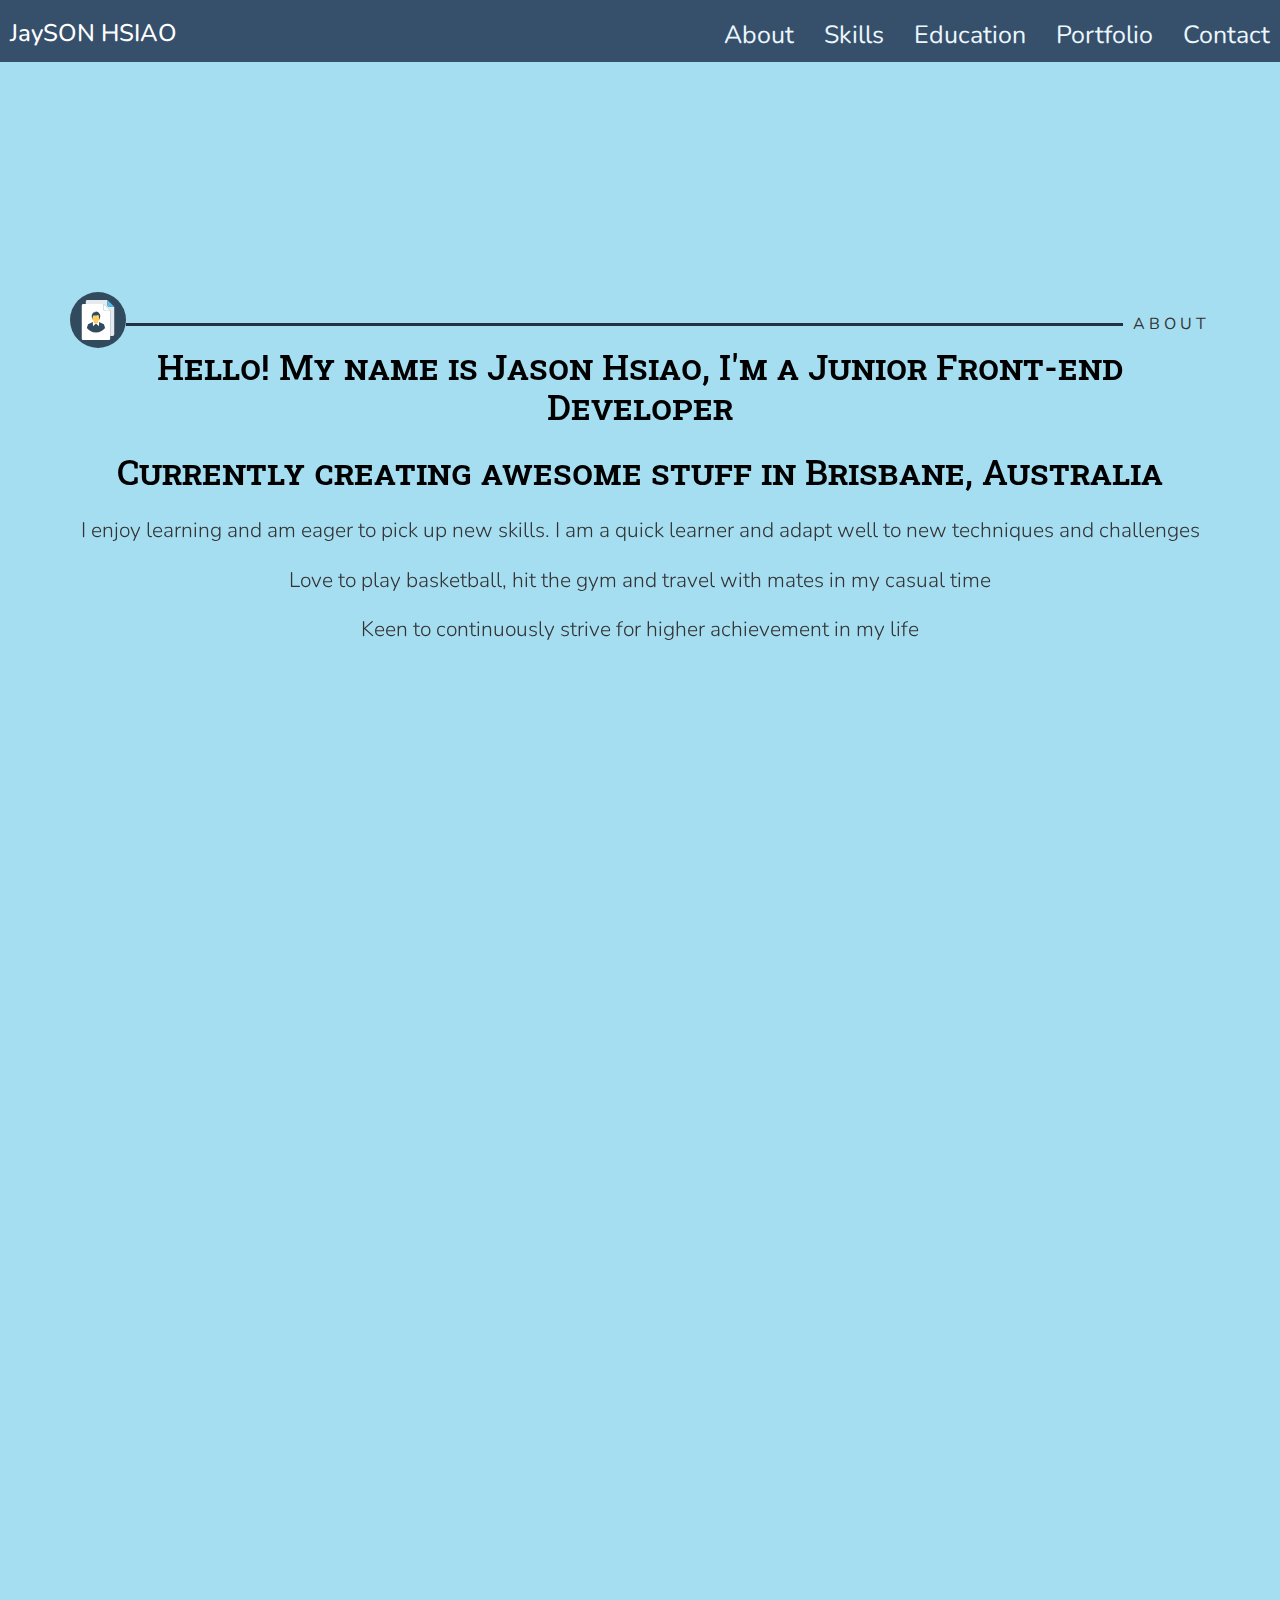
<file: index.html>
<!DOCTYPE html>
<html lang="en">
<head>
    <meta charset="utf-8">
    <meta http-equiv="X-UA-Compatible" content="IE=edge">
    <meta name="viewport" content="width=device-width, initial-scale=1">
    <!-- The above 3 meta tags *must* come first in the head; any other head content must come *after* these tags -->
    <link rel="icon" type="img/svg" href="img/favicon.svg">

    <title>Jason Hsiao - Full Stack Developer</title>

    <!-- Bootstrap -->
    <link rel="stylesheet" href="https://maxcdn.bootstrapcdn.com/bootstrap/3.3.7/css/bootstrap.min.css" integrity="sha384-BVYiiSIFeK1dGmJRAkycuHAHRg32OmUcww7on3RYdg4Va+PmSTsz/K68vbdEjh4u" crossorigin="anonymous">
    <link href="css/ihover.css" rel="stylesheet">
    <link href="css/style.css" media="screen" rel="stylesheet" type="text/css">


    <!-- HTML5 shim and Respond.js for IE8 support of HTML5 elements and media queries -->
    <!-- WARNING: Respond.js doesn't work if you view the page via file:// -->
    <!--[if lt IE 9]>
    <script src="https://oss.maxcdn.com/html5shiv/3.7.3/html5shiv.min.js"></script>
    <script src="https://oss.maxcdn.com/respond/1.4.2/respond.min.js"></script>
    <![endif]-->
    <link href="https://fonts.googleapis.com/css?family=Coda|Nunito" rel="stylesheet">
    <link href="https://fonts.googleapis.com/css?family=Roboto+Slab" rel="stylesheet">

    <link rel="stylesheet" type="text/css" href="css/jquery.fullPage.css" />
    <script src="https://ajax.googleapis.com/ajax/libs/jquery/1.12.4/jquery.min.js"></script>
    <script src="vendors/jquery.easings.min.js"></script>
    <script type="text/javascript" src="js/jquery.fullPage.min.js"></script>

    <script type="text/javascript" src="js/app.js"></script>

</head>

<body data-spy="scroll" data-target="#navbar-collapse-1" class="fp-responsive">

<div class="container">
    <!-- container -->

    <header id="header">
        <nav class="navbar navbar-fixed-top">
            <div class="navbar-header">
                <button class="navbar-toggle collapsed" data-target="#navbar-collapse-1" data-toggle="collapse" type="button"> <span class="sr-only">Toggle navigation</span> <span class="icon-bar"></span> <span class="icon-bar"></span> <span class="icon-bar"></span>
                </button>
                <a class="navbar-brand" href="#header">
                    <img class="resume-svg img-responsive" alt="svg" src="img/boy.svg">
                </a>
                <h3 class="navbar-text">JaySON HSIAO</h3>

            </div>


            <div class="collapse navbar-collapse" id="navbar-collapse-1">
                <ul class="nav navbar-nav navbar-right">
                    <li class="text-center"><a href="#About">About</a>
                    </li>

                    <li class="text-center"><a href="#Skills">Skills</a>
                    </li>

                    <li class="text-center"><a href="#Education">Education</a>
                    </li>

                    <li class="text-center"><a href="#Portfolio">Portfolio</a>
                    </li>

                    <li class="text-center"><a href="#Contact">Contact</a>
                    </li>
                </ul>
            </div>
        </nav>

    </header>



    <!-- Landing-->

    <!--
    <img class="img-circle img-responsive center-block avatar-img" alt="image" src="img/avatar.jpg">
    -->

    <!-- End Landing-->

    <div id="fullpage">
    <!-- About Me -->
    <section id="About" class="section">
        <div class="line">
            <span> <img class="section-svg img-responsive" alt="svg" src="img/about.svg"></span>
            <span class="section-title">About</span>
        </div>

        <h1 class="intro-lead-in">Hello! My name is Jason Hsiao, I'm a Junior Front-end Developer</h1>

        <h1 class="intro-lead-in">Currently creating awesome stuff in Brisbane, Australia</h1>

        <p class="lead text-center">I enjoy learning and am eager to pick up new skills. I am a quick learner and adapt well to new techniques and challenges</p>
        <p class="lead text-center">Love to play basketball, hit the gym and travel with mates in my casual time</p>
        <p class="lead text-center">Keen to continuously strive for higher achievement in my life</p>
    </section>
    <!-- End About Me -->

    <!-- Skills -->
    <section id="Skills" class="section-spacing section">
        <div class="line">
            <span> <img class="section-svg img-responsive" alt="svg" src="img/skill.svg"></span>
            <span class="section-title">Skills</span>
        </div>

        <div class="row">
            <div class="col-xs-12">
            <div class="progress">
                <div class="progress-bar" role="progressbar" aria-valuenow="80" aria-valuemin="0" aria-valuemax="100" style="width: 80%;">
                    <span class="sr-only">80% Complete</span>
                </div>
                <span class="progress-type">HTML / HTML5</span>
                <span class="progress-completed">80%</span>
            </div>

       <div class="progress">
                <div class="progress-bar progress-bar-danger" role="progressbar" aria-valuenow="80" aria-valuemin="0" aria-valuemax="100" style="width: 80%">
                    <span class="sr-only">80% Complete (danger)</span>
                </div>
                <span class="progress-type">CSS / CSS3</span>
                <span class="progress-completed">80%</span>
       </div>

       <div class="progress">
                <div class="progress-bar progress-bar-danger" role="progressbar" aria-valuenow="80" aria-valuemin="0" aria-valuemax="100" style="width: 80%; background-color:#5b4282;">
                    <span class="sr-only">80% Complete (danger)</span>
                </div>
                <span class="progress-type">Bootstrap</span>
                <span class="progress-completed">80%</span>
        </div>


            <div class="progress">
                <div class="progress-bar progress-bar-warning" role="progressbar" aria-valuenow="60" aria-valuemin="0" aria-valuemax="100" style="width: 60%">
                    <span class="sr-only">60% Complete (warning)</span>
                </div>
                <span class="progress-type">JavaScript / jQuery</span>
                <span class="progress-completed">60%</span>
        </div>

        <div class="progress">
            <div class="progress-bar progress-bar-success" role="progressbar" aria-valuenow="50" aria-valuemin="0" aria-valuemax="100" style="width: 50%">
                <span class="sr-only">50% Complete (success)</span>
            </div>
            <span class="progress-type">Git&GitHub</span>
            <span class="progress-completed">50%</span>
        </div>
        <div class="progress">
            <div class="progress-bar progress-bar-info" role="progressbar" aria-valuenow="30" aria-valuemin="0" aria-valuemax="100" style="width: 30%">
                <span class="sr-only">30% Complete (info)</span>
            </div>
            <span class="progress-type">PHP</span>
            <span class="progress-completed">30%</span>
        </div>
            </div>
        </div>

    </section>
    <!-- End Skills-->

    <!-- Education -->
    <section id="Education" class="section-spacing section">
        <div class="line">
            <span> <img class="section-svg img-responsive" alt="svg" src="img/education.svg"></span>
            <span class="section-title">Education</span>
        </div>




            <div>
                <img class="qut-svg center-block img-responsive" alt="svg" src="img/qut.svg">
                <h3 class="text-center"><strong>Queensland University Of Technology</strong></h3>
                <h4 class="text-center"> Master Of Information Technlogy</h4>
                <h6 class="text-center">2014 - 2016</h6>
            </div>

            <div>
            <img class="qut-svg center-block img-responsive" alt="svg" src="img/qut.svg">
            <h3 class="text-center"><strong>Queensland University Of Technology</strong></h3>
            <h4 class="text-center"> Bachelor of Business</h4>
            <h6 class="text-center">2011 - 2014</h6>
            </div>
    </section>
    <!-- End Education-->

    <!-- Portfolio -->
    <section id="Portfolio" class="section-spacing section fp-auto-height-responsive">
        <div class="line margin-bottom-35px">
            <span> <img class="section-svg img-responsive" alt="svg" src="img/project.svg"></span>
            <span class="section-title">Portfolio</span>
        </div>

        <div class="row">

            <div class="col-lg-3 col-md-4 col-sm-6 col-xs-12 portfolio-item">
                <div class="hovereffect">
                    <img class="img-responsive portfolio-thumbnail center-block" src="img/todolist.png" alt="">
                    <div class="overlay">
                        <h2>To-DO List</h2>
                        <p>
                            <a href="http://codepen.io/jasonyhhsiao/pen/PWWVbz">More Info</a>
                        </p>
                    </div>
                </div>
            </div>

            <div class="col-lg-3 col-md-4 col-sm-6 col-xs-12 portfolio-item">
                    <div class="hovereffect">
                        <img class="img-responsive portfolio-thumbnail center-block" src="img/ieaglenest.jpg" alt="">
                        <div class="overlay">
                            <h2>iEaglenest</h2>
                            <p>
                                <a href="http://www.ieaglenest.com/">More Info</a>
                            </p>
                        </div>
                    </div>
            </div>

            <div class="col-lg-3 col-md-4 col-sm-6 col-xs-12 portfolio-item">
                <div class="hovereffect">
                    <img class="img-responsive portfolio-thumbnail center-block" src="img/skyscraper.jpg" alt="">
                    <div class="overlay">
                        <h2>C#Calculator</h2>
                        <p>
                            <a href="https://github.com/JHYH/Conversion-Calculator">More Info</a>
                        </p>
                    </div>
                </div>
            </div>

            <div class="col-lg-3 col-md-4 col-sm-6 col-xs-12 portfolio-item">
                <div class="hovereffect">
                    <img class="img-responsive portfolio-thumbnail center-block" src="img/twc.jpg" alt="">
                    <div class="overlay">
                        <h2>TerryWhite Chemmart</h2>
                        <p>
                            <a href="https://jhyh.github.io/terrywhitechemmart/">More Info</a>
                        </p>
                    </div>
                </div>
            </div>
        </div>  <!-- End Portfolio-->



    </section>
    <!-- End Portfolio-->

    <!-- Contact -->
    <section id="Contact" class="section-spacing section ">
        <div class="line">
            <span> <img class="section-svg img-responsive" alt="svg" src="img/contact.svg"></span>
            <span class="section-title">Contact</span>
        </div>

        <div class="row">
        <div class="col-md-6">
            <form action="https://formspree.io/jason.yh.hsiao@gmail.com" method="POST">
            <div class="form-group">
                <label for="InputName">Name</label>
                <input type="text" name="name" class="form-control" id="InputName" placeholder="Name">
            </div>

            <div class="form-group">
                <label for="InputEmail">Email address</label>
                <input type="email" name="_replyto" class="form-control" id="InputEmail" placeholder="Email">
            </div>

            <div class="form-group">
                <label for="InputEmail">Leave a Message</label>
                <textarea class="form-control" name="message" rows="7" id="InputMessage" placeholder="Leave a Message Here"></textarea>
            </div>

            <div class="text-center">
                <button type="submit" value="Send" class="btn btn-default">Submit</button>
            </div>
            </form>
        </div>

         <div class="col-md-6 text-center">

             <img class="contact-svg img-responsive center-block" alt="svg" src="img/location.svg">
             <h4>Location</h4>
             <div class="small">Sunnybank,4109</div>


             <img class="contact-svg img-responsive center-block" alt="svg" src="img/email.svg">
             <h4>Email</h4>
             <div class="small">jasonhsiao.io@gmail.com </div>

             <img class="contact-svg img-responsive center-block" alt="svg" src="img/phone.svg">
             <h4>Phone</h4>
             <div class="small padding-bottom-5px">+61475611836</div>


                 <a href="https://www.facebook.com/JasonHsiaoGG"><img class="social-svg img-responsive center-block" alt="svg" src="img/facebook.svg"></a>
                 <a href="#"><img class="social-svg img-responsive center-block" alt="svg" src="img/linkedin.svg"></a>
                 <a href="https://github.com/JHYH"><img class="social-svg img-responsive center-block" alt="svg" src="img/github-logo.svg"></a>
                 <a href="https://www.instagram.com/thefakejhyh/"><img class="social-svg img-responsive center-block" alt="svg" src="img/instagram.svg"></a>


         </div>

        </div>

    </section>     <!-- End Contact-->

    </div>

</div> <!-- End fullpage div-->





</div> <!-- End Container -->

<!-- jQuery (necessary for Bootstrap's JavaScript plugins) -->

<!-- Include all compiled plugins (below), or include individual files as needed -->
<script src="https://maxcdn.bootstrapcdn.com/bootstrap/3.3.7/js/bootstrap.min.js" integrity="sha384-Tc5IQib027qvyjSMfHjOMaLkfuWVxZxUPnCJA7l2mCWNIpG9mGCD8wGNIcPD7Txa" crossorigin="anonymous"></script>


</body>

</html>
</file>
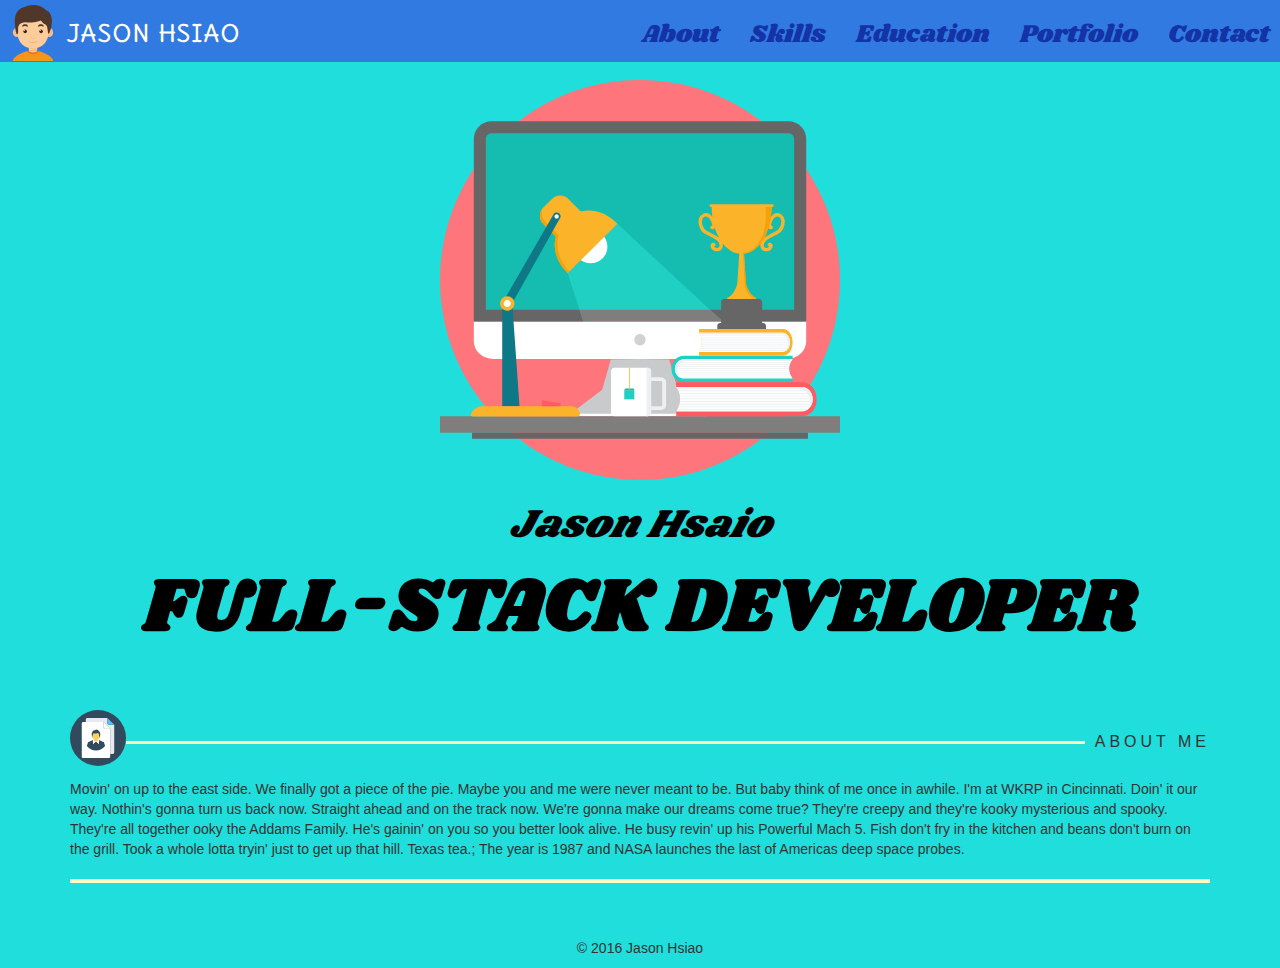
<file: project/index.html>
<!DOCTYPE html>
<html lang="en">
<head>
    <meta charset="utf-8">
    <meta http-equiv="X-UA-Compatible" content="IE=edge">
    <meta name="viewport" content="width=device-width, initial-scale=1">
    <!-- The above 3 meta tags *must* come first in the head; any other head content must come *after* these tags -->
    <title>Jason Hsiao - Full Stack Developer</title>

    <!-- Bootstrap -->
    <link rel="stylesheet" href="https://maxcdn.bootstrapcdn.com/bootstrap/3.3.7/css/bootstrap.min.css" integrity="sha384-BVYiiSIFeK1dGmJRAkycuHAHRg32OmUcww7on3RYdg4Va+PmSTsz/K68vbdEjh4u" crossorigin="anonymous">
    <link href="css/style.css" media="screen" rel="stylesheet" type="text/css">

    <!-- HTML5 shim and Respond.js for IE8 support of HTML5 elements and media queries -->
    <!-- WARNING: Respond.js doesn't work if you view the page via file:// -->
    <!--[if lt IE 9]>
    <script src="https://oss.maxcdn.com/html5shiv/3.7.3/html5shiv.min.js"></script>
    <script src="https://oss.maxcdn.com/respond/1.4.2/respond.min.js"></script>
    <![endif]-->
    <link href="https://fonts.googleapis.com/css?family=Shrikhand" rel="stylesheet">
    <link href="https://fonts.googleapis.com/css?family=Delius+Unicase" rel="stylesheet">
</head>

<body data-spy="scroll" data-target="#navbar-collapse-1">

<div class="container"> <!-- container -->

    <hearder>
            <nav class="navbar navbar-fixed-top">
                <div class="navbar-header"><button class="navbar-toggle collapsed" data-target="#navbar-collapse-1" data-toggle="collapse" type="button"> <span class="sr-only">Toggle navigation</span> <span class="icon-bar"></span> <span class="icon-bar"></span> <span class="icon-bar"></span></button>
                    <a class="navbar-brand" href="#header">
                        <img class="resume-svg img-responsive" alt="svg" src="img/boy.svg">
                    </a>
                    <h3 class="navbar-text">JASON HSIAO</h3>

                </div>


                <div class="collapse navbar-collapse" id="navbar-collapse-1">
                    <ul class="nav navbar-nav navbar-right">
                        <li class="text-center"><a href="#about">About</a></li>

                        <li class="text-center"><a href="#skill">Skills</a></li>

                        <li class="text-center"><a href="#education">Education</a></li>

                        <li class="text-center"><a href="#portfolio">Portfolio</a></li>

                        <li class="text-center"><a href="#contact">Contact</a></li>
                    </ul>
                </div>
            </nav>
        <!-- Landing-->
        <img class="workspace-svg img-responsive center-block" alt="svg" src="img/workspace.svg">
        <div class="intro-text">
            <div class="intro-lead-in">Jason Hsaio</div>
            <div class="intro-heading">Full-Stack Developer</div>
        </div>
        <!-- End Landing-->
    </hearder>

    <!-- About Me -->
    <section id="AboutMe">
        <div class="line">
           <span> <img class="about-svg img-responsive" alt="svg" src="img/about.svg"></span>
            <span class="section-title">About Me</span>
        </div>
        <p>Movin' on up to the east side. We finally got a piece of the pie. Maybe you and me were never meant to be. But baby think of me once in awhile. I'm at WKRP in Cincinnati. Doin' it our way. Nothin's gonna turn us back now. Straight ahead and on the track now. We're gonna make our dreams come true? They're creepy and they're kooky mysterious and spooky. They're all together ooky the Addams Family. He's gainin' on you so you better look alive. He busy revin' up his Powerful Mach 5. Fish don't fry in the kitchen and beans don't burn on the grill. Took a whole lotta tryin' just to get up that hill. Texas tea.; The year is 1987 and NASA launches the last of Americas deep space probes.</p>
    </section>
    <!-- End About Me -->

    <hr class="line">

    <div class="text-center">
        <p>&copy; 2016 Jason Hsiao</p>
    </div>

</div> <!-- End Container -->

<!-- jQuery (necessary for Bootstrap's JavaScript plugins) -->
<script src="https://ajax.googleapis.com/ajax/libs/jquery/1.12.4/jquery.min.js"></script>
<!-- Include all compiled plugins (below), or include individual files as needed -->
<script src="https://maxcdn.bootstrapcdn.com/bootstrap/3.3.7/js/bootstrap.min.js" integrity="sha384-Tc5IQib027qvyjSMfHjOMaLkfuWVxZxUPnCJA7l2mCWNIpG9mGCD8wGNIcPD7Txa" crossorigin="anonymous"></script>
</body>
</html>
</file>
<file: css/ihover.css>
.ih-item {
  position: relative;
  -webkit-transition: all 0.35s ease-in-out;
  -moz-transition: all 0.35s ease-in-out;
  transition: all 0.35s ease-in-out;
}
.ih-item,
.ih-item * {
  -webkit-box-sizing: border-box;
  -moz-box-sizing: border-box;
  box-sizing: border-box;
}
.ih-item a {
  color: #333;
}
.ih-item a:hover {
  text-decoration: none;
}
.ih-item img {
  width: 100%;
  height: 100%;
}

.ih-item.circle {
  position: relative;
  width: 220px;
  height: 220px;
  border-radius: 50%;
}
.ih-item.circle .img {
  position: relative;
  width: 220px;
  height: 220px;
  border-radius: 50%;
}
.ih-item.circle .img:before {
  position: absolute;
  display: block;
  content: '';
  width: 100%;
  height: 100%;
  border-radius: 50%;
  box-shadow: inset 0 0 0 16px rgba(255, 255, 255, 0.6), 0 1px 2px rgba(0, 0, 0, 0.3);
  -webkit-transition: all 0.35s ease-in-out;
  -moz-transition: all 0.35s ease-in-out;
  transition: all 0.35s ease-in-out;
}
.ih-item.circle .img img {
  border-radius: 50%;
}
.ih-item.circle .info {
  position: absolute;
  top: 0;
  bottom: 0;
  left: 0;
  right: 0;
  text-align: center;
  border-radius: 50%;
  -webkit-backface-visibility: hidden;
  backface-visibility: hidden;
}

.ih-item.square {
  position: relative;
  width: 316px;
  height: 216px;
  border: 8px solid #fff;
  box-shadow: 1px 1px 3px rgba(0, 0, 0, 0.3);
}
.ih-item.square .info {
  position: absolute;
  top: 0;
  bottom: 0;
  left: 0;
  right: 0;
  text-align: center;
  -webkit-backface-visibility: hidden;
  backface-visibility: hidden;
}

.ih-item.circle.effect1 .spinner {
  width: 230px;
  height: 230px;
  border: 10px solid #ecab18;
  border-right-color: #1ad280;
  border-bottom-color: #1ad280;
  border-radius: 50%;
  -webkit-transition: all 0.8s ease-in-out;
  -moz-transition: all 0.8s ease-in-out;
  transition: all 0.8s ease-in-out;
}
.ih-item.circle.effect1 .img {
  position: absolute;
  top: 10px;
  bottom: 0;
  left: 10px;
  right: 0;
  width: auto;
  height: auto;
}
.ih-item.circle.effect1 .img:before {
  display: none;
}
.ih-item.circle.effect1.colored .info {
  background: #1a4a72;
  background: rgba(26, 74, 114, 0.6);
}
.ih-item.circle.effect1 .info {
  top: 10px;
  bottom: 0;
  left: 10px;
  right: 0;
  background: #333333;
  background: rgba(0, 0, 0, 0.6);
  opacity: 0;
  -webkit-transition: all 0.8s ease-in-out;
  -moz-transition: all 0.8s ease-in-out;
  transition: all 0.8s ease-in-out;
}
.ih-item.circle.effect1 .info h3 {
  color: #fff;
  text-transform: uppercase;
  position: relative;
  letter-spacing: 2px;
  font-size: 22px;
  margin: 0 30px;
  padding: 55px 0 0 0;
  height: 110px;
  text-shadow: 0 0 1px white, 0 1px 2px rgba(0, 0, 0, 0.3);
}
.ih-item.circle.effect1 .info p {
  color: #bbb;
  padding: 10px 5px;
  font-style: italic;
  margin: 0 30px;
  font-size: 12px;
  border-top: 1px solid rgba(255, 255, 255, 0.5);
}
.ih-item.circle.effect1 a:hover .spinner {
  -webkit-transform: rotate(180deg);
  -moz-transform: rotate(180deg);
  -ms-transform: rotate(180deg);
  -o-transform: rotate(180deg);
  transform: rotate(180deg);
}
.ih-item.circle.effect1 a:hover .info {
  opacity: 1;
}

.ih-item.circle.effect2 .img {
  opacity: 1;
  -webkit-transform: scale(1);
  -moz-transform: scale(1);
  -ms-transform: scale(1);
  -o-transform: scale(1);
  transform: scale(1);
  -webkit-transition: all 0.35s ease-in-out;
  -moz-transition: all 0.35s ease-in-out;
  transition: all 0.35s ease-in-out;
}
.ih-item.circle.effect2.colored .info {
  background: #1a4a72;
  background: rgba(26, 74, 114, 0.6);
}
.ih-item.circle.effect2 .info {
  background: #333333;
  background: rgba(0, 0, 0, 0.6);
  opacity: 0;
  pointer-events: none;
  -webkit-transition: all 0.35s ease-in-out;
  -moz-transition: all 0.35s ease-in-out;
  transition: all 0.35s ease-in-out;
}
.ih-item.circle.effect2 .info h3 {
  color: #fff;
  text-transform: uppercase;
  position: relative;
  letter-spacing: 2px;
  font-size: 22px;
  margin: 0 30px;
  padding: 55px 0 0 0;
  height: 110px;
  text-shadow: 0 0 1px white, 0 1px 2px rgba(0, 0, 0, 0.3);
}
.ih-item.circle.effect2 .info p {
  color: #bbb;
  padding: 10px 5px;
  font-style: italic;
  margin: 0 30px;
  font-size: 12px;
  border-top: 1px solid rgba(255, 255, 255, 0.5);
}

.ih-item.circle.effect2.left_to_right .info {
  -webkit-transform: translateX(-100%);
  -moz-transform: translateX(-100%);
  -ms-transform: translateX(-100%);
  -o-transform: translateX(-100%);
  transform: translateX(-100%);
}
.ih-item.circle.effect2.left_to_right a:hover .img {
  -webkit-transform: rotate(-90deg);
  -moz-transform: rotate(-90deg);
  -ms-transform: rotate(-90deg);
  -o-transform: rotate(-90deg);
  transform: rotate(-90deg);
}
.ih-item.circle.effect2.left_to_right a:hover .info {
  opacity: 1;
  -webkit-transform: translateX(0);
  -moz-transform: translateX(0);
  -ms-transform: translateX(0);
  -o-transform: translateX(0);
  transform: translateX(0);
}

.ih-item.circle.effect2.right_to_left .info {
  -webkit-transform: translateX(100%);
  -moz-transform: translateX(100%);
  -ms-transform: translateX(100%);
  -o-transform: translateX(100%);
  transform: translateX(100%);
}
.ih-item.circle.effect2.right_to_left a:hover .img {
  -webkit-transform: rotate(90deg);
  -moz-transform: rotate(90deg);
  -ms-transform: rotate(90deg);
  -o-transform: rotate(90deg);
  transform: rotate(90deg);
}
.ih-item.circle.effect2.right_to_left a:hover .info {
  opacity: 1;
  -webkit-transform: translateX(0);
  -moz-transform: translateX(0);
  -ms-transform: translateX(0);
  -o-transform: translateX(0);
  transform: translateX(0);
}

.ih-item.circle.effect2.top_to_bottom .info {
  -webkit-transform: translateY(-100%);
  -moz-transform: translateY(-100%);
  -ms-transform: translateY(-100%);
  -o-transform: translateY(-100%);
  transform: translateY(-100%);
}
.ih-item.circle.effect2.top_to_bottom a:hover .img {
  -webkit-transform: rotate(-90deg);
  -moz-transform: rotate(-90deg);
  -ms-transform: rotate(-90deg);
  -o-transform: rotate(-90deg);
  transform: rotate(-90deg);
}
.ih-item.circle.effect2.top_to_bottom a:hover .info {
  opacity: 1;
  -webkit-transform: translateY(0);
  -moz-transform: translateY(0);
  -ms-transform: translateY(0);
  -o-transform: translateY(0);
  transform: translateY(0);
}

.ih-item.circle.effect2.bottom_to_top .info {
  -webkit-transform: translateY(100%);
  -moz-transform: translateY(100%);
  -ms-transform: translateY(100%);
  -o-transform: translateY(100%);
  transform: translateY(100%);
}
.ih-item.circle.effect2.bottom_to_top a:hover .img {
  -webkit-transform: rotate(90deg);
  -moz-transform: rotate(90deg);
  -ms-transform: rotate(90deg);
  -o-transform: rotate(90deg);
  transform: rotate(90deg);
}
.ih-item.circle.effect2.bottom_to_top a:hover .info {
  opacity: 1;
  -webkit-transform: translateY(0);
  -moz-transform: translateY(0);
  -ms-transform: translateY(0);
  -o-transform: translateY(0);
  transform: translateY(0);
}

.ih-item.circle.effect3 .img {
  z-index: 11;
  -webkit-transition: all 0.35s ease-in-out;
  -moz-transition: all 0.35s ease-in-out;
  transition: all 0.35s ease-in-out;
}
.ih-item.circle.effect3.colored .info {
  background: #1a4a72;
}
.ih-item.circle.effect3 .info {
  background: #333333;
  opacity: 0;
  pointer-events: none;
  -webkit-transition: all 0.35s ease-in-out;
  -moz-transition: all 0.35s ease-in-out;
  transition: all 0.35s ease-in-out;
}
.ih-item.circle.effect3 .info h3 {
  color: #fff;
  text-transform: uppercase;
  position: relative;
  letter-spacing: 2px;
  font-size: 22px;
  margin: 0 30px;
  padding: 55px 0 0 0;
  height: 110px;
  text-shadow: 0 0 1px white, 0 1px 2px rgba(0, 0, 0, 0.3);
}
.ih-item.circle.effect3 .info p {
  color: #bbb;
  padding: 10px 5px;
  font-style: italic;
  margin: 0 30px;
  font-size: 12px;
  border-top: 1px solid rgba(255, 255, 255, 0.5);
}

.ih-item.circle.effect3.left_to_right .img {
  -webkit-transform: scale(1) translateX(0);
  -moz-transform: scale(1) translateX(0);
  -ms-transform: scale(1) translateX(0);
  -o-transform: scale(1) translateX(0);
  transform: scale(1) translateX(0);
}
.ih-item.circle.effect3.left_to_right .info {
  -webkit-transform: translateX(-100%);
  -moz-transform: translateX(-100%);
  -ms-transform: translateX(-100%);
  -o-transform: translateX(-100%);
  transform: translateX(-100%);
}
.ih-item.circle.effect3.left_to_right a:hover .img {
  -webkit-transform: scale(0.5) translateX(100%);
  -moz-transform: scale(0.5) translateX(100%);
  -ms-transform: scale(0.5) translateX(100%);
  -o-transform: scale(0.5) translateX(100%);
  transform: scale(0.5) translateX(100%);
}
.ih-item.circle.effect3.left_to_right a:hover .info {
  opacity: 1;
  -webkit-transform: translateX(0);
  -moz-transform: translateX(0);
  -ms-transform: translateX(0);
  -o-transform: translateX(0);
  transform: translateX(0);
}

.ih-item.circle.effect3.right_to_left .img {
  -webkit-transform: scale(1) translateX(0);
  -moz-transform: scale(1) translateX(0);
  -ms-transform: scale(1) translateX(0);
  -o-transform: scale(1) translateX(0);
  transform: scale(1) translateX(0);
}
.ih-item.circle.effect3.right_to_left .info {
  -webkit-transform: translateX(100%);
  -moz-transform: translateX(100%);
  -ms-transform: translateX(100%);
  -o-transform: translateX(100%);
  transform: translateX(100%);
}
.ih-item.circle.effect3.right_to_left a:hover .img {
  -webkit-transform: scale(0.5) translateX(-100%);
  -moz-transform: scale(0.5) translateX(-100%);
  -ms-transform: scale(0.5) translateX(-100%);
  -o-transform: scale(0.5) translateX(-100%);
  transform: scale(0.5) translateX(-100%);
}
.ih-item.circle.effect3.right_to_left a:hover .info {
  opacity: 1;
  -webkit-transform: translateX(0);
  -moz-transform: translateX(0);
  -ms-transform: translateX(0);
  -o-transform: translateX(0);
  transform: translateX(0);
}

.ih-item.circle.effect3.top_to_bottom .img {
  -webkit-transform: scale(1) translateY(0);
  -moz-transform: scale(1) translateY(0);
  -ms-transform: scale(1) translateY(0);
  -o-transform: scale(1) translateY(0);
  transform: scale(1) translateY(0);
}
.ih-item.circle.effect3.top_to_bottom .info {
  -webkit-transform: translateY(-100%);
  -moz-transform: translateY(-100%);
  -ms-transform: translateY(-100%);
  -o-transform: translateY(-100%);
  transform: translateY(-100%);
}
.ih-item.circle.effect3.top_to_bottom a:hover .img {
  -webkit-transform: scale(0.5) translateY(100%);
  -moz-transform: scale(0.5) translateY(100%);
  -ms-transform: scale(0.5) translateY(100%);
  -o-transform: scale(0.5) translateY(100%);
  transform: scale(0.5) translateY(100%);
}
.ih-item.circle.effect3.top_to_bottom a:hover .info {
  opacity: 1;
  -webkit-transform: translateY(0);
  -moz-transform: translateY(0);
  -ms-transform: translateY(0);
  -o-transform: translateY(0);
  transform: translateY(0);
}

.ih-item.circle.effect3.bottom_to_top .img {
  -webkit-transform: scale(1) translateY(0);
  -moz-transform: scale(1) translateY(0);
  -ms-transform: scale(1) translateY(0);
  -o-transform: scale(1) translateY(0);
  transform: scale(1) translateY(0);
}
.ih-item.circle.effect3.bottom_to_top .info {
  -webkit-transform: translateY(100%);
  -moz-transform: translateY(100%);
  -ms-transform: translateY(100%);
  -o-transform: translateY(100%);
  transform: translateY(100%);
}
.ih-item.circle.effect3.bottom_to_top a:hover .img {
  -webkit-transform: scale(0.5) translateY(-100%);
  -moz-transform: scale(0.5) translateY(-100%);
  -ms-transform: scale(0.5) translateY(-100%);
  -o-transform: scale(0.5) translateY(-100%);
  transform: scale(0.5) translateY(-100%);
}
.ih-item.circle.effect3.bottom_to_top a:hover .info {
  opacity: 1;
  -webkit-transform: translateY(0);
  -moz-transform: translateY(0);
  -ms-transform: translateY(0);
  -o-transform: translateY(0);
  transform: translateY(0);
}

.ih-item.circle.effect4 .img {
  opacity: 1;
  -webkit-transition: all 0.4s ease-in-out;
  -moz-transition: all 0.4s ease-in-out;
  transition: all 0.4s ease-in-out;
}
.ih-item.circle.effect4.colored .info {
  background: #1a4a72;
}
.ih-item.circle.effect4 .info {
  background: #333333;
  opacity: 0;
  visibility: hidden;
  pointer-events: none;
  -webkit-transition: all 0.35s ease;
  -moz-transition: all 0.35s ease;
  transition: all 0.35s ease;
}
.ih-item.circle.effect4 .info h3 {
  color: #fff;
  text-transform: uppercase;
  position: relative;
  letter-spacing: 2px;
  font-size: 22px;
  margin: 0 30px;
  padding: 55px 0 0 0;
  height: 110px;
  text-shadow: 0 0 1px white, 0 1px 2px rgba(0, 0, 0, 0.3);
}
.ih-item.circle.effect4 .info p {
  color: #bbb;
  padding: 10px 5px;
  font-style: italic;
  margin: 0 30px;
  font-size: 12px;
  border-top: 1px solid rgba(255, 255, 255, 0.5);
  -webkit-transition: all 0.35s ease-in-out;
  -moz-transition: all 0.35s ease-in-out;
  transition: all 0.35s ease-in-out;
}
.ih-item.circle.effect4 a:hover .img {
  opacity: 0;
  pointer-events: none;
}
.ih-item.circle.effect4 a:hover .info {
  visibility: visible;
  opacity: 1;
}

.ih-item.circle.effect4.left_to_right .img {
  -webkit-transform: translateX(0);
  -moz-transform: translateX(0);
  -ms-transform: translateX(0);
  -o-transform: translateX(0);
  transform: translateX(0);
}
.ih-item.circle.effect4.left_to_right .info {
  -webkit-transform: translateX(-100%);
  -moz-transform: translateX(-100%);
  -ms-transform: translateX(-100%);
  -o-transform: translateX(-100%);
  transform: translateX(-100%);
}
.ih-item.circle.effect4.left_to_right a:hover .img {
  -webkit-transform: translateX(100%);
  -moz-transform: translateX(100%);
  -ms-transform: translateX(100%);
  -o-transform: translateX(100%);
  transform: translateX(100%);
}
.ih-item.circle.effect4.left_to_right a:hover .info {
  -webkit-transform: translateX(0);
  -moz-transform: translateX(0);
  -ms-transform: translateX(0);
  -o-transform: translateX(0);
  transform: translateX(0);
}

.ih-item.circle.effect4.right_to_left .img {
  -webkit-transform: translateX(0);
  -moz-transform: translateX(0);
  -ms-transform: translateX(0);
  -o-transform: translateX(0);
  transform: translateX(0);
}
.ih-item.circle.effect4.right_to_left .info {
  -webkit-transform: translateX(100%);
  -moz-transform: translateX(100%);
  -ms-transform: translateX(100%);
  -o-transform: translateX(100%);
  transform: translateX(100%);
}
.ih-item.circle.effect4.right_to_left a:hover .img {
  -webkit-transform: translateX(-100%);
  -moz-transform: translateX(-100%);
  -ms-transform: translateX(-100%);
  -o-transform: translateX(-100%);
  transform: translateX(-100%);
}
.ih-item.circle.effect4.right_to_left a:hover .info {
  -webkit-transform: translateX(0);
  -moz-transform: translateX(0);
  -ms-transform: translateX(0);
  -o-transform: translateX(0);
  transform: translateX(0);
}

.ih-item.circle.effect4.top_to_bottom .img {
  -webkit-transform: translateY(0);
  -moz-transform: translateY(0);
  -ms-transform: translateY(0);
  -o-transform: translateY(0);
  transform: translateY(0);
}
.ih-item.circle.effect4.top_to_bottom .info {
  -webkit-transform: translateY(100%);
  -moz-transform: translateY(100%);
  -ms-transform: translateY(100%);
  -o-transform: translateY(100%);
  transform: translateY(100%);
}
.ih-item.circle.effect4.top_to_bottom a:hover .img {
  -webkit-transform: translateY(-100%);
  -moz-transform: translateY(-100%);
  -ms-transform: translateY(-100%);
  -o-transform: translateY(-100%);
  transform: translateY(-100%);
}
.ih-item.circle.effect4.top_to_bottom a:hover .info {
  -webkit-transform: translateY(0);
  -moz-transform: translateY(0);
  -ms-transform: translateY(0);
  -o-transform: translateY(0);
  transform: translateY(0);
}

.ih-item.circle.effect4.bottom_to_top .img {
  -webkit-transform: translateY(0);
  -moz-transform: translateY(0);
  -ms-transform: translateY(0);
  -o-transform: translateY(0);
  transform: translateY(0);
}
.ih-item.circle.effect4.bottom_to_top .info {
  -webkit-transform: translateY(-100%);
  -moz-transform: translateY(-100%);
  -ms-transform: translateY(-100%);
  -o-transform: translateY(-100%);
  transform: translateY(-100%);
}
.ih-item.circle.effect4.bottom_to_top a:hover .img {
  -webkit-transform: translateY(100%);
  -moz-transform: translateY(100%);
  -ms-transform: translateY(100%);
  -o-transform: translateY(100%);
  transform: translateY(100%);
}
.ih-item.circle.effect4.bottom_to_top a:hover .info {
  -webkit-transform: translateY(0);
  -moz-transform: translateY(0);
  -ms-transform: translateY(0);
  -o-transform: translateY(0);
  transform: translateY(0);
}

.ih-item.circle.effect5 {
  -webkit-perspective: 900px;
  -moz-perspective: 900px;
  perspective: 900px;
}
.ih-item.circle.effect5.colored .info .info-back {
  background: #1a4a72;
  background: rgba(26, 74, 114, 0.6);
}
.ih-item.circle.effect5 .info {
  -webkit-transition: all 0.35s ease-in-out;
  -moz-transition: all 0.35s ease-in-out;
  transition: all 0.35s ease-in-out;
  -webkit-transform-style: preserve-3d;
  -moz-transform-style: preserve-3d;
  -ms-transform-style: preserve-3d;
  -o-transform-style: preserve-3d;
  transform-style: preserve-3d;
}
.ih-item.circle.effect5 .info .info-back {
  visibility: hidden;
  border-radius: 50%;
  width: 100%;
  height: 100%;
  background: #333333;
  background: rgba(0, 0, 0, 0.6);
  -webkit-transform: rotate3d(0, 1, 0, 180deg);
  -moz-transform: rotate3d(0, 1, 0, 180deg);
  -ms-transform: rotate3d(0, 1, 0, 180deg);
  -o-transform: rotate3d(0, 1, 0, 180deg);
  transform: rotate3d(0, 1, 0, 180deg);
  -webkit-backface-visibility: hidden;
  backface-visibility: hidden;
}
.ih-item.circle.effect5 .info h3 {
  color: #fff;
  text-transform: uppercase;
  position: relative;
  letter-spacing: 2px;
  font-size: 22px;
  margin: 0 30px;
  padding: 55px 0 0 0;
  height: 110px;
  text-shadow: 0 0 1px white, 0 1px 2px rgba(0, 0, 0, 0.3);
}
.ih-item.circle.effect5 .info p {
  color: #bbb;
  padding: 10px 5px;
  font-style: italic;
  margin: 0 30px;
  font-size: 12px;
  border-top: 1px solid rgba(255, 255, 255, 0.5);
}
.ih-item.circle.effect5 a:hover .info {
  -webkit-transform: rotate3d(0, 1, 0, -180deg);
  -moz-transform: rotate3d(0, 1, 0, -180deg);
  -ms-transform: rotate3d(0, 1, 0, -180deg);
  -o-transform: rotate3d(0, 1, 0, -180deg);
  transform: rotate3d(0, 1, 0, -180deg);
}
.ih-item.circle.effect5 a:hover .info .info-back {
  visibility: visible;
}

.ih-item.circle.effect6 .img {
  opacity: 1;
  -webkit-transform: scale(1);
  -moz-transform: scale(1);
  -ms-transform: scale(1);
  -o-transform: scale(1);
  transform: scale(1);
  -webkit-transition: all 0.35s ease-in-out;
  -moz-transition: all 0.35s ease-in-out;
  transition: all 0.35s ease-in-out;
}
.ih-item.circle.effect6.colored .info {
  background: #1a4a72;
}
.ih-item.circle.effect6 .info {
  background: #333333;
  opacity: 0;
  -webkit-transition: all 0.35s ease-in-out;
  -moz-transition: all 0.35s ease-in-out;
  transition: all 0.35s ease-in-out;
}
.ih-item.circle.effect6 .info h3 {
  color: #fff;
  text-transform: uppercase;
  position: relative;
  letter-spacing: 2px;
  font-size: 22px;
  margin: 0 30px;
  padding: 55px 0 0 0;
  height: 110px;
  text-shadow: 0 0 1px white, 0 1px 2px rgba(0, 0, 0, 0.3);
}
.ih-item.circle.effect6 .info p {
  color: #bbb;
  padding: 10px 5px;
  font-style: italic;
  margin: 0 30px;
  font-size: 12px;
  border-top: 1px solid rgba(255, 255, 255, 0.5);
}

.ih-item.circle.effect6.scale_up .info {
  -webkit-transform: scale(0.5);
  -moz-transform: scale(0.5);
  -ms-transform: scale(0.5);
  -o-transform: scale(0.5);
  transform: scale(0.5);
}
.ih-item.circle.effect6.scale_up a:hover .img {
  opacity: 0;
  -webkit-transform: scale(1.5);
  -moz-transform: scale(1.5);
  -ms-transform: scale(1.5);
  -o-transform: scale(1.5);
  transform: scale(1.5);
}
.ih-item.circle.effect6.scale_up a:hover .info {
  opacity: 1;
  -webkit-transform: scale(1);
  -moz-transform: scale(1);
  -ms-transform: scale(1);
  -o-transform: scale(1);
  transform: scale(1);
}

.ih-item.circle.effect6.scale_down .info {
  -webkit-transform: scale(1.5);
  -moz-transform: scale(1.5);
  -ms-transform: scale(1.5);
  -o-transform: scale(1.5);
  transform: scale(1.5);
}
.ih-item.circle.effect6.scale_down a:hover .img {
  opacity: 0;
  -webkit-transform: scale(0.5);
  -moz-transform: scale(0.5);
  -ms-transform: scale(0.5);
  -o-transform: scale(0.5);
  transform: scale(0.5);
}
.ih-item.circle.effect6.scale_down a:hover .info {
  opacity: 1;
  -webkit-transform: scale(1);
  -moz-transform: scale(1);
  -ms-transform: scale(1);
  -o-transform: scale(1);
  transform: scale(1);
}

.ih-item.circle.effect6.scale_down_up .info {
  -webkit-transform: scale(0.5);
  -moz-transform: scale(0.5);
  -ms-transform: scale(0.5);
  -o-transform: scale(0.5);
  transform: scale(0.5);
  -webkit-transition: all 0.35s ease-in-out 0.2s;
  -moz-transition: all 0.35s ease-in-out 0.2s;
  transition: all 0.35s ease-in-out 0.2s;
}
.ih-item.circle.effect6.scale_down_up a:hover .img {
  opacity: 0;
  -webkit-transform: scale(0.5);
  -moz-transform: scale(0.5);
  -ms-transform: scale(0.5);
  -o-transform: scale(0.5);
  transform: scale(0.5);
}
.ih-item.circle.effect6.scale_down_up a:hover .info {
  opacity: 1;
  -webkit-transform: scale(1);
  -moz-transform: scale(1);
  -ms-transform: scale(1);
  -o-transform: scale(1);
  transform: scale(1);
}

.ih-item.circle.effect7 .img {
  opacity: 1;
  -webkit-transform: scale(1);
  -moz-transform: scale(1);
  -ms-transform: scale(1);
  -o-transform: scale(1);
  transform: scale(1);
  -webkit-transition: all 0.35s ease-out;
  -moz-transition: all 0.35s ease-out;
  transition: all 0.35s ease-out;
}
.ih-item.circle.effect7.colored .info {
  background: #1a4a72;
}
.ih-item.circle.effect7 .info {
  background: #333333;
  opacity: 0;
  visibility: hidden;
  pointer-events: none;
  -webkit-transition: all 0.35s ease 0.2s;
  -moz-transition: all 0.35s ease 0.2s;
  transition: all 0.35s ease 0.2s;
}
.ih-item.circle.effect7 .info h3 {
  color: #fff;
  text-transform: uppercase;
  position: relative;
  letter-spacing: 2px;
  font-size: 22px;
  margin: 0 30px;
  padding: 55px 0 0 0;
  height: 110px;
  text-shadow: 0 0 1px white, 0 1px 2px rgba(0, 0, 0, 0.3);
}
.ih-item.circle.effect7 .info p {
  color: #bbb;
  padding: 10px 5px;
  font-style: italic;
  margin: 0 30px;
  font-size: 12px;
  border-top: 1px solid rgba(255, 255, 255, 0.5);
}
.ih-item.circle.effect7 a:hover .img {
  opacity: 0;
  -webkit-transform: scale(0.5);
  -moz-transform: scale(0.5);
  -ms-transform: scale(0.5);
  -o-transform: scale(0.5);
  transform: scale(0.5);
}
.ih-item.circle.effect7 a:hover .info {
  visibility: visible;
  opacity: 1;
}

.ih-item.circle.effect7.left_to_right .info {
  -webkit-transform: translateX(-100%);
  -moz-transform: translateX(-100%);
  -ms-transform: translateX(-100%);
  -o-transform: translateX(-100%);
  transform: translateX(-100%);
}
.ih-item.circle.effect7.left_to_right a:hover .info {
  -webkit-transform: translateX(0);
  -moz-transform: translateX(0);
  -ms-transform: translateX(0);
  -o-transform: translateX(0);
  transform: translateX(0);
}

.ih-item.circle.effect7.right_to_left .info {
  -webkit-transform: translateX(100%);
  -moz-transform: translateX(100%);
  -ms-transform: translateX(100%);
  -o-transform: translateX(100%);
  transform: translateX(100%);
}
.ih-item.circle.effect7.right_to_left a:hover .info {
  -webkit-transform: translateX(0);
  -moz-transform: translateX(0);
  -ms-transform: translateX(0);
  -o-transform: translateX(0);
  transform: translateX(0);
}

.ih-item.circle.effect7.top_to_bottom .info {
  -webkit-transform: translateY(100%);
  -moz-transform: translateY(100%);
  -ms-transform: translateY(100%);
  -o-transform: translateY(100%);
  transform: translateY(100%);
}
.ih-item.circle.effect7.top_to_bottom a:hover .info {
  -webkit-transform: translateY(0);
  -moz-transform: translateY(0);
  -ms-transform: translateY(0);
  -o-transform: translateY(0);
  transform: translateY(0);
}

.ih-item.circle.effect7.bottom_to_top .info {
  -webkit-transform: translateY(-100%);
  -moz-transform: translateY(-100%);
  -ms-transform: translateY(-100%);
  -o-transform: translateY(-100%);
  transform: translateY(-100%);
}
.ih-item.circle.effect7.bottom_to_top a:hover .info {
  -webkit-transform: translateY(0);
  -moz-transform: translateY(0);
  -ms-transform: translateY(0);
  -o-transform: translateY(0);
  transform: translateY(0);
}

.ih-item.circle.effect8.colored .info {
  background: #1a4a72;
}
.ih-item.circle.effect8 .img-container {
  -webkit-transform: scale(1);
  -moz-transform: scale(1);
  -ms-transform: scale(1);
  -o-transform: scale(1);
  transform: scale(1);
  -webkit-transition: all 0.3s ease-in-out;
  -moz-transition: all 0.3s ease-in-out;
  transition: all 0.3s ease-in-out;
}
.ih-item.circle.effect8 .img-container .img {
  opacity: 1;
  -webkit-transition: all 0.3s ease-in-out 0.3s;
  -moz-transition: all 0.3s ease-in-out 0.3s;
  transition: all 0.3s ease-in-out 0.3s;
}
.ih-item.circle.effect8 .info-container {
  position: absolute;
  top: 0;
  bottom: 0;
  left: 0;
  right: 0;
  text-align: center;
  border-radius: 50%;
  opacity: 0;
  pointer-events: none;
  -webkit-transition: all 0.3s ease-in-out 0.3s;
  -moz-transition: all 0.3s ease-in-out 0.3s;
  transition: all 0.3s ease-in-out 0.3s;
}
.ih-item.circle.effect8 .info {
  width: 100%;
  height: 100%;
  background: #333333;
  pointer-events: none;
  -webkit-transform: scale(0.5);
  -moz-transform: scale(0.5);
  -ms-transform: scale(0.5);
  -o-transform: scale(0.5);
  transform: scale(0.5);
  -webkit-transition: all 0.35s ease-in-out 0.6s;
  -moz-transition: all 0.35s ease-in-out 0.6s;
  transition: all 0.35s ease-in-out 0.6s;
}
.ih-item.circle.effect8 .info h3 {
  color: #fff;
  text-transform: uppercase;
  letter-spacing: 2px;
  font-size: 22px;
  margin: 0 30px;
  padding: 45px 0 0 0;
  height: 140px;
  text-shadow: 0 0 1px white, 0 1px 2px rgba(0, 0, 0, 0.3);
}
.ih-item.circle.effect8 .info p {
  color: #bbb;
  padding: 10px 5px;
  font-style: italic;
  margin: 0 30px;
  font-size: 12px;
  border-top: 1px solid rgba(255, 255, 255, 0.5);
}
.ih-item.circle.effect8 a:hover .img-container {
  pointer-events: none;
  -webkit-transform: scale(0.5);
  -moz-transform: scale(0.5);
  -ms-transform: scale(0.5);
  -o-transform: scale(0.5);
  transform: scale(0.5);
}
.ih-item.circle.effect8 a:hover .img-container .img {
  opacity: 0;
  pointer-events: none;
}
.ih-item.circle.effect8 a:hover .info-container {
  opacity: 1;
}
.ih-item.circle.effect8 a:hover .info-container .info {
  -webkit-transform: scale(1);
  -moz-transform: scale(1);
  -ms-transform: scale(1);
  -o-transform: scale(1);
  transform: scale(1);
}

.ih-item.circle.effect8.left_to_right .img-container .img {
  -webkit-transform: translateX(0);
  -moz-transform: translateX(0);
  -ms-transform: translateX(0);
  -o-transform: translateX(0);
  transform: translateX(0);
}
.ih-item.circle.effect8.left_to_right .info-container {
  -webkit-transform: translateX(100%);
  -moz-transform: translateX(100%);
  -ms-transform: translateX(100%);
  -o-transform: translateX(100%);
  transform: translateX(100%);
}
.ih-item.circle.effect8.left_to_right a:hover .img-container .img {
  -webkit-transform: translateX(-100%);
  -moz-transform: translateX(-100%);
  -ms-transform: translateX(-100%);
  -o-transform: translateX(-100%);
  transform: translateX(-100%);
}
.ih-item.circle.effect8.left_to_right a:hover .info-container {
  -webkit-transform: translateX(0);
  -moz-transform: translateX(0);
  -ms-transform: translateX(0);
  -o-transform: translateX(0);
  transform: translateX(0);
}

.ih-item.circle.effect8.right_to_left .img-container .img {
  -webkit-transform: translateX(0);
  -moz-transform: translateX(0);
  -ms-transform: translateX(0);
  -o-transform: translateX(0);
  transform: translateX(0);
}
.ih-item.circle.effect8.right_to_left .info-container {
  -webkit-transform: translateX(-100%);
  -moz-transform: translateX(-100%);
  -ms-transform: translateX(-100%);
  -o-transform: translateX(-100%);
  transform: translateX(-100%);
}
.ih-item.circle.effect8.right_to_left a:hover .img-container .img {
  -webkit-transform: translateX(100%);
  -moz-transform: translateX(100%);
  -ms-transform: translateX(100%);
  -o-transform: translateX(100%);
  transform: translateX(100%);
}
.ih-item.circle.effect8.right_to_left a:hover .info-container {
  -webkit-transform: translateX(0);
  -moz-transform: translateX(0);
  -ms-transform: translateX(0);
  -o-transform: translateX(0);
  transform: translateX(0);
}

.ih-item.circle.effect8.top_to_bottom .img-container .img {
  -webkit-transform: translateY(0);
  -moz-transform: translateY(0);
  -ms-transform: translateY(0);
  -o-transform: translateY(0);
  transform: translateY(0);
}
.ih-item.circle.effect8.top_to_bottom .info-container {
  -webkit-transform: translateY(-100%);
  -moz-transform: translateY(-100%);
  -ms-transform: translateY(-100%);
  -o-transform: translateY(-100%);
  transform: translateY(-100%);
}
.ih-item.circle.effect8.top_to_bottom a:hover .img-container .img {
  -webkit-transform: translateY(100%);
  -moz-transform: translateY(100%);
  -ms-transform: translateY(100%);
  -o-transform: translateY(100%);
  transform: translateY(100%);
}
.ih-item.circle.effect8.top_to_bottom a:hover .info-container {
  -webkit-transform: translateY(0);
  -moz-transform: translateY(0);
  -ms-transform: translateY(0);
  -o-transform: translateY(0);
  transform: translateY(0);
}

.ih-item.circle.effect8.bottom_to_top .img-container .img {
  -webkit-transform: translateY(0);
  -moz-transform: translateY(0);
  -ms-transform: translateY(0);
  -o-transform: translateY(0);
  transform: translateY(0);
}
.ih-item.circle.effect8.bottom_to_top .info-container {
  -webkit-transform: translateY(100%);
  -moz-transform: translateY(100%);
  -ms-transform: translateY(100%);
  -o-transform: translateY(100%);
  transform: translateY(100%);
}
.ih-item.circle.effect8.bottom_to_top a:hover .img-container .img {
  -webkit-transform: translateY(-100%);
  -moz-transform: translateY(-100%);
  -ms-transform: translateY(-100%);
  -o-transform: translateY(-100%);
  transform: translateY(-100%);
}
.ih-item.circle.effect8.bottom_to_top a:hover .info-container {
  -webkit-transform: translateY(0);
  -moz-transform: translateY(0);
  -ms-transform: translateY(0);
  -o-transform: translateY(0);
  transform: translateY(0);
}

.ih-item.circle.effect9 .img {
  opacity: 1;
  -webkit-transition: all 0.35s ease-out;
  -moz-transition: all 0.35s ease-out;
  transition: all 0.35s ease-out;
}
.ih-item.circle.effect9.colored .info {
  background: #1a4a72;
}
.ih-item.circle.effect9 .info {
  background: #333333;
  opacity: 0;
  visibility: hidden;
  pointer-events: none;
  -webkit-transform: scale(0.5);
  -moz-transform: scale(0.5);
  -ms-transform: scale(0.5);
  -o-transform: scale(0.5);
  transform: scale(0.5);
  -webkit-transition: all 0.35s ease 0.2s;
  -moz-transition: all 0.35s ease 0.2s;
  transition: all 0.35s ease 0.2s;
}
.ih-item.circle.effect9 .info h3 {
  color: #fff;
  text-transform: uppercase;
  position: relative;
  letter-spacing: 2px;
  font-size: 22px;
  margin: 0 30px;
  padding: 55px 0 0 0;
  height: 110px;
  text-shadow: 0 0 1px white, 0 1px 2px rgba(0, 0, 0, 0.3);
}
.ih-item.circle.effect9 .info p {
  color: #bbb;
  padding: 10px 5px;
  font-style: italic;
  margin: 0 30px;
  font-size: 12px;
  border-top: 1px solid rgba(255, 255, 255, 0.5);
}
.ih-item.circle.effect9 a:hover .img {
  opacity: 0;
  pointer-events: none;
  -webkit-transform: scale(0.5);
  -moz-transform: scale(0.5);
  -ms-transform: scale(0.5);
  -o-transform: scale(0.5);
  transform: scale(0.5);
}
.ih-item.circle.effect9 a:hover .info {
  visibility: visible;
  opacity: 1;
  -webkit-transform: scale(1);
  -moz-transform: scale(1);
  -ms-transform: scale(1);
  -o-transform: scale(1);
  transform: scale(1);
}

.ih-item.circle.effect9.left_to_right .img {
  -webkit-transform: translateX(0) rotate(0);
  -moz-transform: translateX(0) rotate(0);
  -ms-transform: translateX(0) rotate(0);
  -o-transform: translateX(0) rotate(0);
  transform: translateX(0) rotate(0);
}
.ih-item.circle.effect9.left_to_right a:hover .img {
  -webkit-transform: translateX(100%) rotate(180deg);
  -moz-transform: translateX(100%) rotate(180deg);
  -ms-transform: translateX(100%) rotate(180deg);
  -o-transform: translateX(100%) rotate(180deg);
  transform: translateX(100%) rotate(180deg);
}

.ih-item.circle.effect9.right_to_left .img {
  -webkit-transform: translateX(0) rotate(0);
  -moz-transform: translateX(0) rotate(0);
  -ms-transform: translateX(0) rotate(0);
  -o-transform: translateX(0) rotate(0);
  transform: translateX(0) rotate(0);
}
.ih-item.circle.effect9.right_to_left a:hover .img {
  -webkit-transform: translateX(-100%) rotate(-180deg);
  -moz-transform: translateX(-100%) rotate(-180deg);
  -ms-transform: translateX(-100%) rotate(-180deg);
  -o-transform: translateX(-100%) rotate(-180deg);
  transform: translateX(-100%) rotate(-180deg);
}

.ih-item.circle.effect9.top_to_bottom .img {
  -webkit-transform: translateY(0);
  -moz-transform: translateY(0);
  -ms-transform: translateY(0);
  -o-transform: translateY(0);
  transform: translateY(0);
}
.ih-item.circle.effect9.top_to_bottom a:hover .img {
  -webkit-transform: translateY(-100%);
  -moz-transform: translateY(-100%);
  -ms-transform: translateY(-100%);
  -o-transform: translateY(-100%);
  transform: translateY(-100%);
}

.ih-item.circle.effect9.bottom_to_top .img {
  -webkit-transform: translateY(0);
  -moz-transform: translateY(0);
  -ms-transform: translateY(0);
  -o-transform: translateY(0);
  transform: translateY(0);
}
.ih-item.circle.effect9.bottom_to_top a:hover .img {
  -webkit-transform: translateY(100%);
  -moz-transform: translateY(100%);
  -ms-transform: translateY(100%);
  -o-transform: translateY(100%);
  transform: translateY(100%);
}

.ih-item.circle.effect10 .img {
  z-index: 11;
  -webkit-transform: scale(1);
  -moz-transform: scale(1);
  -ms-transform: scale(1);
  -o-transform: scale(1);
  transform: scale(1);
  -webkit-transition: all 0.35s ease-in-out;
  -moz-transition: all 0.35s ease-in-out;
  transition: all 0.35s ease-in-out;
}
.ih-item.circle.effect10.colored .info {
  background: #1a4a72;
}
.ih-item.circle.effect10 .info {
  background: #333333;
  opacity: 0;
  -webkit-transform: scale(0);
  -moz-transform: scale(0);
  -ms-transform: scale(0);
  -o-transform: scale(0);
  transform: scale(0);
  -webkit-transition: all 0.35s ease-in-out;
  -moz-transition: all 0.35s ease-in-out;
  transition: all 0.35s ease-in-out;
}
.ih-item.circle.effect10 .info h3 {
  color: #fff;
  text-transform: uppercase;
  position: relative;
  letter-spacing: 2px;
  font-size: 22px;
  text-shadow: 0 0 1px white, 0 1px 2px rgba(0, 0, 0, 0.3);
}
.ih-item.circle.effect10 .info p {
  color: #bbb;
  font-style: italic;
  font-size: 12px;
  border-top: 1px solid rgba(255, 255, 255, 0.5);
}
.ih-item.circle.effect10 a:hover .info {
  visibility: visible;
  opacity: 1;
  -webkit-transform: scale(1);
  -moz-transform: scale(1);
  -ms-transform: scale(1);
  -o-transform: scale(1);
  transform: scale(1);
}

.ih-item.circle.effect10.top_to_bottom .info h3 {
  margin: 0 30px;
  padding: 25px 0 0 0;
  height: 78px;
}
.ih-item.circle.effect10.top_to_bottom .info p {
  margin: 0 30px;
  padding: 5px;
}
.ih-item.circle.effect10.top_to_bottom a:hover .img {
  -webkit-transform: translateY(50px) scale(0.5);
  -moz-transform: translateY(50px) scale(0.5);
  -ms-transform: translateY(50px) scale(0.5);
  -o-transform: translateY(50px) scale(0.5);
  transform: translateY(50px) scale(0.5);
}

.ih-item.circle.effect10.bottom_to_top .info h3 {
  margin: 95px 30px 0;
  padding: 25px 0 0 0;
  height: 78px;
}
.ih-item.circle.effect10.bottom_to_top .info p {
  margin: 0 30px;
  padding: 5px;
}
.ih-item.circle.effect10.bottom_to_top a:hover .img {
  -webkit-transform: translateY(-50px) scale(0.5);
  -moz-transform: translateY(-50px) scale(0.5);
  -ms-transform: translateY(-50px) scale(0.5);
  -o-transform: translateY(-50px) scale(0.5);
  transform: translateY(-50px) scale(0.5);
}

.ih-item.circle.effect11 {
  -webkit-perspective: 900px;
  -moz-perspective: 900px;
  perspective: 900px;
}
.ih-item.circle.effect11 .img {
  opacity: 1;
  -webkit-transform-origin: 50% 50%;
  -moz-transform-origin: 50% 50%;
  -ms-transform-origin: 50% 50%;
  -o-transform-origin: 50% 50%;
  transform-origin: 50% 50%;
  -webkit-transition: all 0.35s ease-in-out;
  -moz-transition: all 0.35s ease-in-out;
  transition: all 0.35s ease-in-out;
}
.ih-item.circle.effect11.colored .info {
  background: #1a4a72;
}
.ih-item.circle.effect11 .info {
  background: #333333;
  opacity: 0;
  visibility: hidden;
  -webkit-transition: all 0.35s ease 0.35s;
  -moz-transition: all 0.35s ease 0.35s;
  transition: all 0.35s ease 0.35s;
}
.ih-item.circle.effect11 .info h3 {
  color: #fff;
  text-transform: uppercase;
  position: relative;
  letter-spacing: 2px;
  font-size: 22px;
  margin: 0 30px;
  padding: 55px 0 0 0;
  height: 110px;
  text-shadow: 0 0 1px white, 0 1px 2px rgba(0, 0, 0, 0.3);
}
.ih-item.circle.effect11 .info p {
  color: #bbb;
  padding: 10px 5px;
  font-style: italic;
  margin: 0 30px;
  font-size: 12px;
  border-top: 1px solid rgba(255, 255, 255, 0.5);
}
.ih-item.circle.effect11 a:hover .img {
  opacity: 0;
}
.ih-item.circle.effect11 a:hover .info {
  visibility: visible;
  opacity: 1;
}

.ih-item.circle.effect11.left_to_right .img {
  -webkit-transform: translateZ(0) rotateY(0);
  -moz-transform: translateZ(0) rotateY(0);
  -ms-transform: translateZ(0) rotateY(0);
  -o-transform: translateZ(0) rotateY(0);
  transform: translateZ(0) rotateY(0);
}
.ih-item.circle.effect11.left_to_right .info {
  -webkit-transform: translateZ(-1000px) rotateY(-90deg);
  -moz-transform: translateZ(-1000px) rotateY(-90deg);
  -ms-transform: translateZ(-1000px) rotateY(-90deg);
  -o-transform: translateZ(-1000px) rotateY(-90deg);
  transform: translateZ(-1000px) rotateY(-90deg);
}
.ih-item.circle.effect11.left_to_right a:hover .img {
  -webkit-transform: translateZ(-1000px) rotateY(90deg);
  -moz-transform: translateZ(-1000px) rotateY(90deg);
  -ms-transform: translateZ(-1000px) rotateY(90deg);
  -o-transform: translateZ(-1000px) rotateY(90deg);
  transform: translateZ(-1000px) rotateY(90deg);
}
.ih-item.circle.effect11.left_to_right a:hover .info {
  -webkit-transform: translateZ(0) rotateY(0);
  -moz-transform: translateZ(0) rotateY(0);
  -ms-transform: translateZ(0) rotateY(0);
  -o-transform: translateZ(0) rotateY(0);
  transform: translateZ(0) rotateY(0);
}

.ih-item.circle.effect11.right_to_left .img {
  -webkit-transform: translateZ(0) rotateY(0);
  -moz-transform: translateZ(0) rotateY(0);
  -ms-transform: translateZ(0) rotateY(0);
  -o-transform: translateZ(0) rotateY(0);
  transform: translateZ(0) rotateY(0);
}
.ih-item.circle.effect11.right_to_left .info {
  -webkit-transform: translateZ(-1000px) rotateY(90deg);
  -moz-transform: translateZ(-1000px) rotateY(90deg);
  -ms-transform: translateZ(-1000px) rotateY(90deg);
  -o-transform: translateZ(-1000px) rotateY(90deg);
  transform: translateZ(-1000px) rotateY(90deg);
}
.ih-item.circle.effect11.right_to_left a:hover .img {
  -webkit-transform: translateZ(-1000px) rotateY(-90deg);
  -moz-transform: translateZ(-1000px) rotateY(-90deg);
  -ms-transform: translateZ(-1000px) rotateY(-90deg);
  -o-transform: translateZ(-1000px) rotateY(-90deg);
  transform: translateZ(-1000px) rotateY(-90deg);
}
.ih-item.circle.effect11.right_to_left a:hover .info {
  -webkit-transform: translateZ(0) rotateY(0);
  -moz-transform: translateZ(0) rotateY(0);
  -ms-transform: translateZ(0) rotateY(0);
  -o-transform: translateZ(0) rotateY(0);
  transform: translateZ(0) rotateY(0);
}

.ih-item.circle.effect11.top_to_bottom .img {
  -webkit-transform: translateZ(0) rotateX(0);
  -moz-transform: translateZ(0) rotateX(0);
  -ms-transform: translateZ(0) rotateX(0);
  -o-transform: translateZ(0) rotateX(0);
  transform: translateZ(0) rotateX(0);
}
.ih-item.circle.effect11.top_to_bottom .info {
  -webkit-transform: translateZ(-1000px) rotateX(90deg);
  -moz-transform: translateZ(-1000px) rotateX(90deg);
  -ms-transform: translateZ(-1000px) rotateX(90deg);
  -o-transform: translateZ(-1000px) rotateX(90deg);
  transform: translateZ(-1000px) rotateX(90deg);
}
.ih-item.circle.effect11.top_to_bottom a:hover .img {
  -webkit-transform: translateZ(-1000px) rotateX(-90deg);
  -moz-transform: translateZ(-1000px) rotateX(-90deg);
  -ms-transform: translateZ(-1000px) rotateX(-90deg);
  -o-transform: translateZ(-1000px) rotateX(-90deg);
  transform: translateZ(-1000px) rotateX(-90deg);
}
.ih-item.circle.effect11.top_to_bottom a:hover .info {
  -webkit-transform: translateZ(0) rotateX(0);
  -moz-transform: translateZ(0) rotateX(0);
  -ms-transform: translateZ(0) rotateX(0);
  -o-transform: translateZ(0) rotateX(0);
  transform: translateZ(0) rotateX(0);
}

.ih-item.circle.effect11.bottom_to_top .img {
  -webkit-transform: translateZ(0) rotateX(0);
  -moz-transform: translateZ(0) rotateX(0);
  -ms-transform: translateZ(0) rotateX(0);
  -o-transform: translateZ(0) rotateX(0);
  transform: translateZ(0) rotateX(0);
}
.ih-item.circle.effect11.bottom_to_top .info {
  -webkit-transform: translateZ(-1000px) rotateX(-90deg);
  -moz-transform: translateZ(-1000px) rotateX(-90deg);
  -ms-transform: translateZ(-1000px) rotateX(-90deg);
  -o-transform: translateZ(-1000px) rotateX(-90deg);
  transform: translateZ(-1000px) rotateX(-90deg);
}
.ih-item.circle.effect11.bottom_to_top a:hover .img {
  -webkit-transform: translateZ(-1000px) rotateX(90deg);
  -moz-transform: translateZ(-1000px) rotateX(90deg);
  -ms-transform: translateZ(-1000px) rotateX(90deg);
  -o-transform: translateZ(-1000px) rotateX(90deg);
  transform: translateZ(-1000px) rotateX(90deg);
}
.ih-item.circle.effect11.bottom_to_top a:hover .info {
  -webkit-transform: translateZ(0) rotateX(0);
  -moz-transform: translateZ(0) rotateX(0);
  -ms-transform: translateZ(0) rotateX(0);
  -o-transform: translateZ(0) rotateX(0);
  transform: translateZ(0) rotateX(0);
}

.ih-item.circle.effect12 .img {
  opacity: 1;
  -webkit-transition: all 0.35s ease-in-out;
  -moz-transition: all 0.35s ease-in-out;
  transition: all 0.35s ease-in-out;
}
.ih-item.circle.effect12.colored .info {
  background: #1a4a72;
}
.ih-item.circle.effect12 .info {
  background: #333333;
  opacity: 0;
  visibility: hidden;
  pointer-events: none;
  -webkit-transform: scale(0.5);
  -moz-transform: scale(0.5);
  -ms-transform: scale(0.5);
  -o-transform: scale(0.5);
  transform: scale(0.5);
  -webkit-transition: all 0.35s ease-in-out;
  -moz-transition: all 0.35s ease-in-out;
  transition: all 0.35s ease-in-out;
}
.ih-item.circle.effect12 .info h3 {
  color: #fff;
  text-transform: uppercase;
  position: relative;
  letter-spacing: 2px;
  font-size: 22px;
  margin: 0 30px;
  padding: 55px 0 0 0;
  height: 110px;
  text-shadow: 0 0 1px white, 0 1px 2px rgba(0, 0, 0, 0.3);
}
.ih-item.circle.effect12 .info p {
  color: #bbb;
  padding: 10px 5px;
  font-style: italic;
  margin: 0 30px;
  font-size: 12px;
  border-top: 1px solid rgba(255, 255, 255, 0.5);
}
.ih-item.circle.effect12 a:hover .img {
  opacity: 0;
  pointer-events: none;
}
.ih-item.circle.effect12 a:hover .info {
  opacity: 1;
  visibility: visible;
}

.ih-item.circle.effect12.left_to_right .img {
  -webkit-transform: translateX(0) rotate(0);
  -moz-transform: translateX(0) rotate(0);
  -ms-transform: translateX(0) rotate(0);
  -o-transform: translateX(0) rotate(0);
  transform: translateX(0) rotate(0);
}
.ih-item.circle.effect12.left_to_right .info {
  -webkit-transform: translateX(100%) rotate(180deg);
  -moz-transform: translateX(100%) rotate(180deg);
  -ms-transform: translateX(100%) rotate(180deg);
  -o-transform: translateX(100%) rotate(180deg);
  transform: translateX(100%) rotate(180deg);
}
.ih-item.circle.effect12.left_to_right a:hover .img {
  -webkit-transform: translateX(100%) rotate(180deg);
  -moz-transform: translateX(100%) rotate(180deg);
  -ms-transform: translateX(100%) rotate(180deg);
  -o-transform: translateX(100%) rotate(180deg);
  transform: translateX(100%) rotate(180deg);
}
.ih-item.circle.effect12.left_to_right a:hover .info {
  -webkit-transform: translateX(0) rotate(0);
  -moz-transform: translateX(0) rotate(0);
  -ms-transform: translateX(0) rotate(0);
  -o-transform: translateX(0) rotate(0);
  transform: translateX(0) rotate(0);
  -webkit-transition-delay: 0.4s;
  -moz-transition-delay: 0.4s;
  transition-delay: 0.4s;
}

.ih-item.circle.effect12.right_to_left .img {
  -webkit-transform: translateX(0) rotate(0);
  -moz-transform: translateX(0) rotate(0);
  -ms-transform: translateX(0) rotate(0);
  -o-transform: translateX(0) rotate(0);
  transform: translateX(0) rotate(0);
}
.ih-item.circle.effect12.right_to_left .info {
  -webkit-transform: translateX(-100%) rotate(-180deg);
  -moz-transform: translateX(-100%) rotate(-180deg);
  -ms-transform: translateX(-100%) rotate(-180deg);
  -o-transform: translateX(-100%) rotate(-180deg);
  transform: translateX(-100%) rotate(-180deg);
}
.ih-item.circle.effect12.right_to_left a:hover .img {
  -webkit-transform: translateX(-100%) rotate(-180deg);
  -moz-transform: translateX(-100%) rotate(-180deg);
  -ms-transform: translateX(-100%) rotate(-180deg);
  -o-transform: translateX(-100%) rotate(-180deg);
  transform: translateX(-100%) rotate(-180deg);
}
.ih-item.circle.effect12.right_to_left a:hover .info {
  -webkit-transform: translateX(0) rotate(0);
  -moz-transform: translateX(0) rotate(0);
  -ms-transform: translateX(0) rotate(0);
  -o-transform: translateX(0) rotate(0);
  transform: translateX(0) rotate(0);
  -webkit-transition-delay: 0.4s;
  -moz-transition-delay: 0.4s;
  transition-delay: 0.4s;
}

.ih-item.circle.effect12.top_to_bottom .img {
  -webkit-transform: translateY(0) rotate(0);
  -moz-transform: translateY(0) rotate(0);
  -ms-transform: translateY(0) rotate(0);
  -o-transform: translateY(0) rotate(0);
  transform: translateY(0) rotate(0);
}
.ih-item.circle.effect12.top_to_bottom .info {
  -webkit-transform: translateY(-100%) rotate(-180deg);
  -moz-transform: translateY(-100%) rotate(-180deg);
  -ms-transform: translateY(-100%) rotate(-180deg);
  -o-transform: translateY(-100%) rotate(-180deg);
  transform: translateY(-100%) rotate(-180deg);
}
.ih-item.circle.effect12.top_to_bottom a:hover .img {
  -webkit-transform: translateY(-100%) rotate(-180deg);
  -moz-transform: translateY(-100%) rotate(-180deg);
  -ms-transform: translateY(-100%) rotate(-180deg);
  -o-transform: translateY(-100%) rotate(-180deg);
  transform: translateY(-100%) rotate(-180deg);
}
.ih-item.circle.effect12.top_to_bottom a:hover .info {
  -webkit-transform: translateY(0) rotate(0);
  -moz-transform: translateY(0) rotate(0);
  -ms-transform: translateY(0) rotate(0);
  -o-transform: translateY(0) rotate(0);
  transform: translateY(0) rotate(0);
  -webkit-transition-delay: 0.4s;
  -moz-transition-delay: 0.4s;
  transition-delay: 0.4s;
}

.ih-item.circle.effect12.bottom_to_top .img {
  -webkit-transform: translateY(0) rotate(0);
  -moz-transform: translateY(0) rotate(0);
  -ms-transform: translateY(0) rotate(0);
  -o-transform: translateY(0) rotate(0);
  transform: translateY(0) rotate(0);
}
.ih-item.circle.effect12.bottom_to_top .info {
  -webkit-transform: translateY(100%) rotate(180deg);
  -moz-transform: translateY(100%) rotate(180deg);
  -ms-transform: translateY(100%) rotate(180deg);
  -o-transform: translateY(100%) rotate(180deg);
  transform: translateY(100%) rotate(180deg);
}
.ih-item.circle.effect12.bottom_to_top a:hover .img {
  -webkit-transform: translateY(100%) rotate(180deg);
  -moz-transform: translateY(100%) rotate(180deg);
  -ms-transform: translateY(100%) rotate(180deg);
  -o-transform: translateY(100%) rotate(180deg);
  transform: translateY(100%) rotate(180deg);
}
.ih-item.circle.effect12.bottom_to_top a:hover .info {
  -webkit-transform: translateY(0) rotate(0);
  -moz-transform: translateY(0) rotate(0);
  -ms-transform: translateY(0) rotate(0);
  -o-transform: translateY(0) rotate(0);
  transform: translateY(0) rotate(0);
  -webkit-transition-delay: 0.4s;
  -moz-transition-delay: 0.4s;
  transition-delay: 0.4s;
}

.ih-item.circle.effect13.colored .info {
  background: #1a4a72;
  background: rgba(26, 74, 114, 0.6);
}
.ih-item.circle.effect13 .info {
  background: #333333;
  background: rgba(0, 0, 0, 0.6);
  opacity: 0;
  pointer-events: none;
  -webkit-transition: all 0.35s ease-in-out;
  -moz-transition: all 0.35s ease-in-out;
  transition: all 0.35s ease-in-out;
}
.ih-item.circle.effect13 .info h3 {
  visibility: hidden;
  color: #fff;
  text-transform: uppercase;
  position: relative;
  letter-spacing: 2px;
  font-size: 22px;
  margin: 0 30px;
  padding: 55px 0 0 0;
  height: 110px;
  text-shadow: 0 0 1px white, 0 1px 2px rgba(0, 0, 0, 0.3);
  -webkit-transition: all 0.35s ease-in-out;
  -moz-transition: all 0.35s ease-in-out;
  transition: all 0.35s ease-in-out;
}
.ih-item.circle.effect13 .info p {
  visibility: hidden;
  color: #bbb;
  padding: 10px 5px;
  font-style: italic;
  margin: 0 30px;
  font-size: 12px;
  border-top: 1px solid rgba(255, 255, 255, 0.5);
  -webkit-transition: all 0.35s ease-in-out;
  -moz-transition: all 0.35s ease-in-out;
  transition: all 0.35s ease-in-out;
}
.ih-item.circle.effect13 a:hover .info {
  opacity: 1;
}
.ih-item.circle.effect13 a:hover h3 {
  visibility: visible;
}
.ih-item.circle.effect13 a:hover p {
  visibility: visible;
}

.ih-item.circle.effect13.from_left_and_right .info h3 {
  -webkit-transform: translateX(-100%);
  -moz-transform: translateX(-100%);
  -ms-transform: translateX(-100%);
  -o-transform: translateX(-100%);
  transform: translateX(-100%);
}
.ih-item.circle.effect13.from_left_and_right .info p {
  -webkit-transform: translateX(100%);
  -moz-transform: translateX(100%);
  -ms-transform: translateX(100%);
  -o-transform: translateX(100%);
  transform: translateX(100%);
}
.ih-item.circle.effect13.from_left_and_right a:hover h3 {
  -webkit-transform: translateX(0);
  -moz-transform: translateX(0);
  -ms-transform: translateX(0);
  -o-transform: translateX(0);
  transform: translateX(0);
}
.ih-item.circle.effect13.from_left_and_right a:hover p {
  -webkit-transform: translateX(0);
  -moz-transform: translateX(0);
  -ms-transform: translateX(0);
  -o-transform: translateX(0);
  transform: translateX(0);
}

.ih-item.circle.effect13.top_to_bottom .info h3 {
  -webkit-transform: translateY(-100%);
  -moz-transform: translateY(-100%);
  -ms-transform: translateY(-100%);
  -o-transform: translateY(-100%);
  transform: translateY(-100%);
}
.ih-item.circle.effect13.top_to_bottom .info p {
  -webkit-transform: translateY(-100%);
  -moz-transform: translateY(-100%);
  -ms-transform: translateY(-100%);
  -o-transform: translateY(-100%);
  transform: translateY(-100%);
}
.ih-item.circle.effect13.top_to_bottom a:hover h3 {
  -webkit-transform: translateY(0);
  -moz-transform: translateY(0);
  -ms-transform: translateY(0);
  -o-transform: translateY(0);
  transform: translateY(0);
}
.ih-item.circle.effect13.top_to_bottom a:hover p {
  -webkit-transform: translateY(0);
  -moz-transform: translateY(0);
  -ms-transform: translateY(0);
  -o-transform: translateY(0);
  transform: translateY(0);
}

.ih-item.circle.effect13.bottom_to_top .info h3 {
  -webkit-transform: translateY(100%);
  -moz-transform: translateY(100%);
  -ms-transform: translateY(100%);
  -o-transform: translateY(100%);
  transform: translateY(100%);
}
.ih-item.circle.effect13.bottom_to_top .info p {
  -webkit-transform: translateY(100%);
  -moz-transform: translateY(100%);
  -ms-transform: translateY(100%);
  -o-transform: translateY(100%);
  transform: translateY(100%);
}
.ih-item.circle.effect13.bottom_to_top a:hover h3 {
  -webkit-transform: translateY(0);
  -moz-transform: translateY(0);
  -ms-transform: translateY(0);
  -o-transform: translateY(0);
  transform: translateY(0);
}
.ih-item.circle.effect13.bottom_to_top a:hover p {
  -webkit-transform: translateY(0);
  -moz-transform: translateY(0);
  -ms-transform: translateY(0);
  -o-transform: translateY(0);
  transform: translateY(0);
}

.ih-item.circle.effect14 {
  -webkit-perspective: 900px;
  -moz-perspective: 900px;
  perspective: 900px;
}
.ih-item.circle.effect14 .img {
  visibility: visible;
  opacity: 1;
  -webkit-transition: all 0.4s ease-out;
  -moz-transition: all 0.4s ease-out;
  transition: all 0.4s ease-out;
}
.ih-item.circle.effect14.colored .info {
  background: #1a4a72;
}
.ih-item.circle.effect14 .info {
  background: #333333;
  opacity: 0;
  visibility: hidden;
  -webkit-transition: all 0.35s ease-in-out 0.3s;
  -moz-transition: all 0.35s ease-in-out 0.3s;
  transition: all 0.35s ease-in-out 0.3s;
}
.ih-item.circle.effect14 .info h3 {
  color: #fff;
  text-transform: uppercase;
  position: relative;
  letter-spacing: 2px;
  font-size: 22px;
  margin: 0 30px;
  padding: 55px 0 0 0;
  height: 110px;
  text-shadow: 0 0 1px white, 0 1px 2px rgba(0, 0, 0, 0.3);
}
.ih-item.circle.effect14 .info p {
  color: #bbb;
  padding: 10px 5px;
  font-style: italic;
  margin: 0 30px;
  font-size: 12px;
  border-top: 1px solid rgba(255, 255, 255, 0.5);
}
.ih-item.circle.effect14 a:hover .img {
  opacity: 0;
  visibility: hidden;
}
.ih-item.circle.effect14 a:hover .info {
  visibility: visible;
  opacity: 1;
}

.ih-item.circle.effect14.left_to_right .img {
  -webkit-transform: rotateY(0);
  -moz-transform: rotateY(0);
  -ms-transform: rotateY(0);
  -o-transform: rotateY(0);
  transform: rotateY(0);
  -webkit-transform-origin: 100% 50%;
  -moz-transform-origin: 100% 50%;
  -ms-transform-origin: 100% 50%;
  -o-transform-origin: 100% 50%;
  transform-origin: 100% 50%;
}
.ih-item.circle.effect14.left_to_right .info {
  -webkit-transform: rotateY(90deg);
  -moz-transform: rotateY(90deg);
  -ms-transform: rotateY(90deg);
  -o-transform: rotateY(90deg);
  transform: rotateY(90deg);
  -webkit-transform-origin: 0% 50%;
  -moz-transform-origin: 0% 50%;
  -ms-transform-origin: 0% 50%;
  -o-transform-origin: 0% 50%;
  transform-origin: 0% 50%;
}
.ih-item.circle.effect14.left_to_right a:hover .img {
  -webkit-transform: rotateY(-90deg);
  -moz-transform: rotateY(-90deg);
  -ms-transform: rotateY(-90deg);
  -o-transform: rotateY(-90deg);
  transform: rotateY(-90deg);
}
.ih-item.circle.effect14.left_to_right a:hover .info {
  -webkit-transform: rotateY(0);
  -moz-transform: rotateY(0);
  -ms-transform: rotateY(0);
  -o-transform: rotateY(0);
  transform: rotateY(0);
}

.ih-item.circle.effect14.right_to_left .img {
  -webkit-transform: rotateY(0);
  -moz-transform: rotateY(0);
  -ms-transform: rotateY(0);
  -o-transform: rotateY(0);
  transform: rotateY(0);
  -webkit-transform-origin: 0% 50%;
  -moz-transform-origin: 0% 50%;
  -ms-transform-origin: 0% 50%;
  -o-transform-origin: 0% 50%;
  transform-origin: 0% 50%;
}
.ih-item.circle.effect14.right_to_left .info {
  -webkit-transform: rotateY(-90deg);
  -moz-transform: rotateY(-90deg);
  -ms-transform: rotateY(-90deg);
  -o-transform: rotateY(-90deg);
  transform: rotateY(-90deg);
  -webkit-transform-origin: 100% 50%;
  -moz-transform-origin: 100% 50%;
  -ms-transform-origin: 100% 50%;
  -o-transform-origin: 100% 50%;
  transform-origin: 100% 50%;
}
.ih-item.circle.effect14.right_to_left a:hover .img {
  -webkit-transform: rotateY(90deg);
  -moz-transform: rotateY(90deg);
  -ms-transform: rotateY(90deg);
  -o-transform: rotateY(90deg);
  transform: rotateY(90deg);
}
.ih-item.circle.effect14.right_to_left a:hover .info {
  -webkit-transform: rotateY(0);
  -moz-transform: rotateY(0);
  -ms-transform: rotateY(0);
  -o-transform: rotateY(0);
  transform: rotateY(0);
}

.ih-item.circle.effect14.top_to_bottom .img {
  -webkit-transform: rotateX(0);
  -moz-transform: rotateX(0);
  -ms-transform: rotateX(0);
  -o-transform: rotateX(0);
  transform: rotateX(0);
  -webkit-transform-origin: 50% 100%;
  -moz-transform-origin: 50% 100%;
  -ms-transform-origin: 50% 100%;
  -o-transform-origin: 50% 100%;
  transform-origin: 50% 100%;
}
.ih-item.circle.effect14.top_to_bottom .info {
  -webkit-transform: rotateX(-90deg);
  -moz-transform: rotateX(-90deg);
  -ms-transform: rotateX(-90deg);
  -o-transform: rotateX(-90deg);
  transform: rotateX(-90deg);
  -webkit-transform-origin: 50% 0;
  -moz-transform-origin: 50% 0;
  -ms-transform-origin: 50% 0;
  -o-transform-origin: 50% 0;
  transform-origin: 50% 0;
}
.ih-item.circle.effect14.top_to_bottom a:hover .img {
  -webkit-transform: rotateX(90deg);
  -moz-transform: rotateX(90deg);
  -ms-transform: rotateX(90deg);
  -o-transform: rotateX(90deg);
  transform: rotateX(90deg);
}
.ih-item.circle.effect14.top_to_bottom a:hover .info {
  -webkit-transform: rotateX(0);
  -moz-transform: rotateX(0);
  -ms-transform: rotateX(0);
  -o-transform: rotateX(0);
  transform: rotateX(0);
}

.ih-item.circle.effect14.bottom_to_top .img {
  -webkit-transform: rotateX(0);
  -moz-transform: rotateX(0);
  -ms-transform: rotateX(0);
  -o-transform: rotateX(0);
  transform: rotateX(0);
  -webkit-transform-origin: 50% 0;
  -moz-transform-origin: 50% 0;
  -ms-transform-origin: 50% 0;
  -o-transform-origin: 50% 0;
  transform-origin: 50% 0;
}
.ih-item.circle.effect14.bottom_to_top .info {
  -webkit-transform: rotateX(90deg);
  -moz-transform: rotateX(90deg);
  -ms-transform: rotateX(90deg);
  -o-transform: rotateX(90deg);
  transform: rotateX(90deg);
  -webkit-transform-origin: 50% 100%;
  -moz-transform-origin: 50% 100%;
  -ms-transform-origin: 50% 100%;
  -o-transform-origin: 50% 100%;
  transform-origin: 50% 100%;
}
.ih-item.circle.effect14.bottom_to_top a:hover .img {
  -webkit-transform: rotateX(-90deg);
  -moz-transform: rotateX(-90deg);
  -ms-transform: rotateX(-90deg);
  -o-transform: rotateX(-90deg);
  transform: rotateX(-90deg);
}
.ih-item.circle.effect14.bottom_to_top a:hover .info {
  -webkit-transform: rotateX(0);
  -moz-transform: rotateX(0);
  -ms-transform: rotateX(0);
  -o-transform: rotateX(0);
  transform: rotateX(0);
}

.ih-item.circle.effect15 .img {
  opacity: 1;
  visibility: visible;
  -webkit-transform: scale(1) rotate(0);
  -moz-transform: scale(1) rotate(0);
  -ms-transform: scale(1) rotate(0);
  -o-transform: scale(1) rotate(0);
  transform: scale(1) rotate(0);
  -webkit-transition: all 0.35s ease-in-out;
  -moz-transition: all 0.35s ease-in-out;
  transition: all 0.35s ease-in-out;
}
.ih-item.circle.effect15.colored .info {
  background: #1a4a72;
}
.ih-item.circle.effect15 .info {
  background: #333333;
  opacity: 0;
  visibility: hidden;
  -webkit-transform: scale(0.5) rotate(-720deg);
  -moz-transform: scale(0.5) rotate(-720deg);
  -ms-transform: scale(0.5) rotate(-720deg);
  -o-transform: scale(0.5) rotate(-720deg);
  transform: scale(0.5) rotate(-720deg);
  -webkit-transition: all 0.35s ease-in-out 0.3s;
  -moz-transition: all 0.35s ease-in-out 0.3s;
  transition: all 0.35s ease-in-out 0.3s;
}
.ih-item.circle.effect15 .info h3 {
  color: #fff;
  text-transform: uppercase;
  position: relative;
  letter-spacing: 2px;
  font-size: 22px;
  margin: 0 30px;
  padding: 55px 0 0 0;
  height: 110px;
  text-shadow: 0 0 1px white, 0 1px 2px rgba(0, 0, 0, 0.3);
}
.ih-item.circle.effect15 .info p {
  color: #bbb;
  padding: 10px 5px;
  font-style: italic;
  margin: 0 30px;
  font-size: 12px;
  border-top: 1px solid rgba(255, 255, 255, 0.5);
}
.ih-item.circle.effect15 a:hover .img {
  opacity: 0;
  visibility: hidden;
  -webkit-transform: scale(0.5) rotate(720deg);
  -moz-transform: scale(0.5) rotate(720deg);
  -ms-transform: scale(0.5) rotate(720deg);
  -o-transform: scale(0.5) rotate(720deg);
  transform: scale(0.5) rotate(720deg);
}
.ih-item.circle.effect15 a:hover .info {
  opacity: 1;
  visibility: visible;
  -webkit-transform: scale(1) rotate(0);
  -moz-transform: scale(1) rotate(0);
  -ms-transform: scale(1) rotate(0);
  -o-transform: scale(1) rotate(0);
  transform: scale(1) rotate(0);
}

.ih-item.circle.effect16 .img {
  z-index: 11;
  -webkit-transition: all 0.35s ease-in-out;
  -moz-transition: all 0.35s ease-in-out;
  transition: all 0.35s ease-in-out;
}
.ih-item.circle.effect16.colored .info {
  background: #1a4a72;
}
.ih-item.circle.effect16 .info {
  background: #333333;
  -webkit-transition: all 0.35s ease-in-out;
  -moz-transition: all 0.35s ease-in-out;
  transition: all 0.35s ease-in-out;
}
.ih-item.circle.effect16 .info h3 {
  color: #fff;
  text-transform: uppercase;
  position: relative;
  letter-spacing: 2px;
  font-size: 22px;
  margin: 0 30px;
  padding: 55px 0 0 0;
  height: 110px;
  text-shadow: 0 0 1px white, 0 1px 2px rgba(0, 0, 0, 0.3);
}
.ih-item.circle.effect16 .info p {
  color: #bbb;
  padding: 10px 5px;
  font-style: italic;
  margin: 0 30px;
  font-size: 12px;
  border-top: 1px solid rgba(255, 255, 255, 0.5);
  -webkit-transition: all 0.35s ease-in-out;
  -moz-transition: all 0.35s ease-in-out;
  transition: all 0.35s ease-in-out;
}

.ih-item.circle.effect16.left_to_right .img {
  -webkit-transform-origin: 95% 40%;
  -moz-transform-origin: 95% 40%;
  -ms-transform-origin: 95% 40%;
  -o-transform-origin: 95% 40%;
  transform-origin: 95% 40%;
}
.ih-item.circle.effect16.left_to_right .img:after {
  content: '';
  width: 8px;
  height: 8px;
  position: absolute;
  border-radius: 50%;
  top: 40%;
  left: 95%;
  margin: -4px 0 0 -4px;
  background: rgba(0, 0, 0, 0.8);
  box-shadow: 0 0 1px rgba(255, 255, 255, 0.9);
}
.ih-item.circle.effect16.left_to_right a:hover .img {
  -webkit-transform: rotate(-120deg);
  -moz-transform: rotate(-120deg);
  -ms-transform: rotate(-120deg);
  -o-transform: rotate(-120deg);
  transform: rotate(-120deg);
}

.ih-item.circle.effect16.right_to_left .img {
  -webkit-transform-origin: 5% 40%;
  -moz-transform-origin: 5% 40%;
  -ms-transform-origin: 5% 40%;
  -o-transform-origin: 5% 40%;
  transform-origin: 5% 40%;
}
.ih-item.circle.effect16.right_to_left .img:after {
  content: '';
  width: 8px;
  height: 8px;
  position: absolute;
  border-radius: 50%;
  top: 40%;
  left: 5%;
  margin: -4px 0 0 -4px;
  background: rgba(0, 0, 0, 0.8);
  box-shadow: 0 0 1px rgba(255, 255, 255, 0.9);
}
.ih-item.circle.effect16.right_to_left a:hover .img {
  -webkit-transform: rotate(120deg);
  -moz-transform: rotate(120deg);
  -ms-transform: rotate(120deg);
  -o-transform: rotate(120deg);
  transform: rotate(120deg);
}

.ih-item.circle.effect17 .info {
  opacity: 0;
  -webkit-transform: scale(0);
  -moz-transform: scale(0);
  -ms-transform: scale(0);
  -o-transform: scale(0);
  transform: scale(0);
  -webkit-transition: all 0.35s ease-in-out;
  -moz-transition: all 0.35s ease-in-out;
  transition: all 0.35s ease-in-out;
}
.ih-item.circle.effect17 .info h3 {
  color: #fff;
  text-transform: uppercase;
  position: relative;
  letter-spacing: 2px;
  font-size: 22px;
  margin: 0 30px;
  padding: 55px 0 0 0;
  height: 110px;
  text-shadow: 0 0 1px white, 0 1px 2px rgba(0, 0, 0, 0.3);
}
.ih-item.circle.effect17 .info p {
  color: #bbb;
  padding: 10px 5px;
  font-style: italic;
  margin: 0 30px;
  font-size: 12px;
  border-top: 1px solid rgba(255, 255, 255, 0.5);
  opacity: 0;
  -webkit-transition: all 0.35s ease-in-out;
  -moz-transition: all 0.35s ease-in-out;
  transition: all 0.35s ease-in-out;
}
.ih-item.circle.effect17 a:hover .img:before {
  box-shadow: inset 0 0 0 110px #333333, inset 0 0 0 16px rgba(255, 255, 255, 0.8), 0 1px 2px rgba(0, 0, 0, 0.1);
  box-shadow: inset 0 0 0 110px rgba(0, 0, 0, 0.6), inset 0 0 0 16px rgba(255, 255, 255, 0.8), 0 1px 2px rgba(0, 0, 0, 0.1);
}
.ih-item.circle.effect17 a:hover .info {
  opacity: 1;
  -webkit-transform: scale(1);
  -moz-transform: scale(1);
  -ms-transform: scale(1);
  -o-transform: scale(1);
  transform: scale(1);
}
.ih-item.circle.effect17 a:hover .info p {
  opacity: 1;
}
.ih-item.circle.effect17.colored a:hover .img:before {
  box-shadow: inset 0 0 0 110px #1a4a72, inset 0 0 0 16px rgba(255, 255, 255, 0.8), 0 1px 2px rgba(0, 0, 0, 0.1);
  box-shadow: inset 0 0 0 110px rgba(26, 74, 114, 0.6), inset 0 0 0 16px rgba(255, 255, 255, 0.8), 0 1px 2px rgba(0, 0, 0, 0.1);
}

.ih-item.circle.effect18 {
  -webkit-perspective: 900px;
  -moz-perspective: 900px;
  perspective: 900px;
}
.ih-item.circle.effect18 .img {
  z-index: 11;
  -webkit-transition: all 0.5s ease-in-out;
  -moz-transition: all 0.5s ease-in-out;
  transition: all 0.5s ease-in-out;
}
.ih-item.circle.effect18.colored .info .info-back {
  background: #1a4a72;
}
.ih-item.circle.effect18 .info {
  -webkit-transform-style: preserve-3d;
  -moz-transform-style: preserve-3d;
  -ms-transform-style: preserve-3d;
  -o-transform-style: preserve-3d;
  transform-style: preserve-3d;
}
.ih-item.circle.effect18 .info .info-back {
  opacity: 1;
  border-radius: 50%;
  width: 100%;
  height: 100%;
  background: #333333;
}
.ih-item.circle.effect18 .info h3 {
  color: #fff;
  text-transform: uppercase;
  position: relative;
  letter-spacing: 2px;
  font-size: 22px;
  margin: 0 30px;
  padding: 55px 0 0 0;
  height: 110px;
  text-shadow: 0 0 1px white, 0 1px 2px rgba(0, 0, 0, 0.3);
}
.ih-item.circle.effect18 .info p {
  color: #bbb;
  padding: 10px 5px;
  font-style: italic;
  margin: 0 30px;
  font-size: 12px;
  border-top: 1px solid rgba(255, 255, 255, 0.5);
}

.ih-item.circle.effect18.bottom_to_top .img {
  -webkit-transform-origin: 50% 0;
  -moz-transform-origin: 50% 0;
  -ms-transform-origin: 50% 0;
  -o-transform-origin: 50% 0;
  transform-origin: 50% 0;
}
.ih-item.circle.effect18.bottom_to_top a:hover .img {
  -webkit-transform: rotate3d(1, 0, 0, 180deg);
  -moz-transform: rotate3d(1, 0, 0, 180deg);
  -ms-transform: rotate3d(1, 0, 0, 180deg);
  -o-transform: rotate3d(1, 0, 0, 180deg);
  transform: rotate3d(1, 0, 0, 180deg);
}

.ih-item.circle.effect18.top_to_bottom .img {
  -webkit-transform-origin: 50% 100%;
  -moz-transform-origin: 50% 100%;
  -ms-transform-origin: 50% 100%;
  -o-transform-origin: 50% 100%;
  transform-origin: 50% 100%;
}
.ih-item.circle.effect18.top_to_bottom a:hover .img {
  -webkit-transform: rotate3d(1, 0, 0, -180deg);
  -moz-transform: rotate3d(1, 0, 0, -180deg);
  -ms-transform: rotate3d(1, 0, 0, -180deg);
  -o-transform: rotate3d(1, 0, 0, -180deg);
  transform: rotate3d(1, 0, 0, -180deg);
}

.ih-item.circle.effect18.left_to_right .img {
  -webkit-transform-origin: 100% 50%;
  -moz-transform-origin: 100% 50%;
  -ms-transform-origin: 100% 50%;
  -o-transform-origin: 100% 50%;
  transform-origin: 100% 50%;
}
.ih-item.circle.effect18.left_to_right a:hover .img {
  -webkit-transform: rotate3d(0, 1, 0, 180deg);
  -moz-transform: rotate3d(0, 1, 0, 180deg);
  -ms-transform: rotate3d(0, 1, 0, 180deg);
  -o-transform: rotate3d(0, 1, 0, 180deg);
  transform: rotate3d(0, 1, 0, 180deg);
}

.ih-item.circle.effect18.right_to_left .img {
  -webkit-transform-origin: 0% 50%;
  -moz-transform-origin: 0% 50%;
  -ms-transform-origin: 0% 50%;
  -o-transform-origin: 0% 50%;
  transform-origin: 0% 50%;
}
.ih-item.circle.effect18.right_to_left a:hover .img {
  -webkit-transform: rotate3d(0, 1, 0, -180deg);
  -moz-transform: rotate3d(0, 1, 0, -180deg);
  -ms-transform: rotate3d(0, 1, 0, -180deg);
  -o-transform: rotate3d(0, 1, 0, -180deg);
  transform: rotate3d(0, 1, 0, -180deg);
}

.ih-item.circle.effect19.colored .info {
  background: #1a4a72;
  background: rgba(26, 74, 114, 0.6);
}
.ih-item.circle.effect19 .info {
  background: #333333;
  background: rgba(0, 0, 0, 0.6);
  opacity: 0;
  -webkit-transform: scale(0);
  -moz-transform: scale(0);
  -ms-transform: scale(0);
  -o-transform: scale(0);
  transform: scale(0);
  -webkit-transition: all 0.35s ease-in-out;
  -moz-transition: all 0.35s ease-in-out;
  transition: all 0.35s ease-in-out;
}
.ih-item.circle.effect19 .info h3 {
  color: #fff;
  text-transform: uppercase;
  letter-spacing: 2px;
  font-size: 22px;
  margin: 0 30px;
  padding: 45px 0 0 0;
  height: 140px;
  text-shadow: 0 0 1px white, 0 1px 2px rgba(0, 0, 0, 0.3);
}
.ih-item.circle.effect19 .info p {
  color: #bbb;
  padding: 10px 5px;
  font-style: italic;
  margin: 0 30px;
  font-size: 12px;
  border-top: 1px solid rgba(255, 255, 255, 0.5);
}
.ih-item.circle.effect19 a:hover .info {
  opacity: 1;
  -webkit-transform: scale(1);
  -moz-transform: scale(1);
  -ms-transform: scale(1);
  -o-transform: scale(1);
  transform: scale(1);
}

.ih-item.circle.effect20 {
  -webkit-perspective: 900px;
  -moz-perspective: 900px;
  perspective: 900px;
}
.ih-item.circle.effect20 .img {
  -webkit-transition: all 0.35s linear;
  -moz-transition: all 0.35s linear;
  transition: all 0.35s linear;
  -webkit-transform-origin: 50% 0%;
  -moz-transform-origin: 50% 0%;
  -ms-transform-origin: 50% 0%;
  -o-transform-origin: 50% 0%;
  transform-origin: 50% 0%;
}
.ih-item.circle.effect20.colored .info .info-back {
  background: #1a4a72;
}
.ih-item.circle.effect20 .info {
  -webkit-transform-style: preserve-3d;
  -moz-transform-style: preserve-3d;
  -ms-transform-style: preserve-3d;
  -o-transform-style: preserve-3d;
  transform-style: preserve-3d;
}
.ih-item.circle.effect20 .info .info-back {
  opacity: 1;
  visibility: hidden;
  border-radius: 50%;
  width: 100%;
  height: 100%;
  background: #333333;
  -webkit-transition: all 0.35s linear;
  -moz-transition: all 0.35s linear;
  transition: all 0.35s linear;
  -webkit-transform-origin: 50% 0%;
  -moz-transform-origin: 50% 0%;
  -ms-transform-origin: 50% 0%;
  -o-transform-origin: 50% 0%;
  transform-origin: 50% 0%;
  -webkit-backface-visibility: hidden;
  backface-visibility: hidden;
}
.ih-item.circle.effect20 .info h3 {
  color: #fff;
  text-transform: uppercase;
  position: relative;
  letter-spacing: 2px;
  font-size: 22px;
  margin: 0 30px;
  padding: 55px 0 0 0;
  height: 110px;
  text-shadow: 0 0 1px white, 0 1px 2px rgba(0, 0, 0, 0.3);
}
.ih-item.circle.effect20 .info p {
  color: #bbb;
  padding: 10px 5px;
  font-style: italic;
  margin: 0 30px;
  font-size: 12px;
  border-top: 1px solid rgba(255, 255, 255, 0.5);
}
.ih-item.circle.effect20 a:hover .img {
  opacity: 0;
}
.ih-item.circle.effect20 a:hover .info .info-back {
  opacity: 1;
  visibility: visible;
}

.ih-item.circle.effect20.top_to_bottom .info .info-back {
  -webkit-transform: translate3d(0, 0, -220px) rotate3d(1, 0, 0, 90deg);
  -moz-transform: translate3d(0, 0, -220px) rotate3d(1, 0, 0, 90deg);
  -ms-transform: translate3d(0, 0, -220px) rotate3d(1, 0, 0, 90deg);
  -o-transform: translate3d(0, 0, -220px) rotate3d(1, 0, 0, 90deg);
  transform: translate3d(0, 0, -220px) rotate3d(1, 0, 0, 90deg);
}
.ih-item.circle.effect20.top_to_bottom a:hover .img {
  -webkit-transform: translate3d(0, 280px, 0) rotate3d(1, 0, 0, -90deg);
  -moz-transform: translate3d(0, 280px, 0) rotate3d(1, 0, 0, -90deg);
  -ms-transform: translate3d(0, 280px, 0) rotate3d(1, 0, 0, -90deg);
  -o-transform: translate3d(0, 280px, 0) rotate3d(1, 0, 0, -90deg);
  transform: translate3d(0, 280px, 0) rotate3d(1, 0, 0, -90deg);
}
.ih-item.circle.effect20.top_to_bottom a:hover .info .info-back {
  -webkit-transform: rotate3d(1, 0, 0, 0deg);
  -moz-transform: rotate3d(1, 0, 0, 0deg);
  -ms-transform: rotate3d(1, 0, 0, 0deg);
  -o-transform: rotate3d(1, 0, 0, 0deg);
  transform: rotate3d(1, 0, 0, 0deg);
}

.ih-item.circle.effect20.bottom_to_top .info .info-back {
  -webkit-transform: translate3d(0, 280px, 0) rotate3d(1, 0, 0, -90deg);
  -moz-transform: translate3d(0, 280px, 0) rotate3d(1, 0, 0, -90deg);
  -ms-transform: translate3d(0, 280px, 0) rotate3d(1, 0, 0, -90deg);
  -o-transform: translate3d(0, 280px, 0) rotate3d(1, 0, 0, -90deg);
  transform: translate3d(0, 280px, 0) rotate3d(1, 0, 0, -90deg);
}
.ih-item.circle.effect20.bottom_to_top a:hover .img {
  -webkit-transform: translate3d(0, 0, -220px) rotate3d(1, 0, 0, 90deg);
  -moz-transform: translate3d(0, 0, -220px) rotate3d(1, 0, 0, 90deg);
  -ms-transform: translate3d(0, 0, -220px) rotate3d(1, 0, 0, 90deg);
  -o-transform: translate3d(0, 0, -220px) rotate3d(1, 0, 0, 90deg);
  transform: translate3d(0, 0, -220px) rotate3d(1, 0, 0, 90deg);
}
.ih-item.circle.effect20.bottom_to_top a:hover .info .info-back {
  -webkit-transform: rotate3d(1, 0, 0, 0deg);
  -moz-transform: rotate3d(1, 0, 0, 0deg);
  -ms-transform: rotate3d(1, 0, 0, 0deg);
  -o-transform: rotate3d(1, 0, 0, 0deg);
  transform: rotate3d(1, 0, 0, 0deg);
}

.ih-item.square.effect1 {
  overflow: hidden;
}
.ih-item.square.effect1.colored .info {
  background: #1a4a72;
}
.ih-item.square.effect1 .img {
  z-index: 11;
  position: absolute;
  -webkit-transition: all 0.35s ease-in-out;
  -moz-transition: all 0.35s ease-in-out;
  transition: all 0.35s ease-in-out;
  -webkit-transform: scale(1);
  -moz-transform: scale(1);
  -ms-transform: scale(1);
  -o-transform: scale(1);
  transform: scale(1);
}
.ih-item.square.effect1 .info {
  background: #333333;
  visibility: hidden;
  opacity: 0;
  -webkit-transform: scale(0);
  -moz-transform: scale(0);
  -ms-transform: scale(0);
  -o-transform: scale(0);
  transform: scale(0);
  -webkit-transition: all 0.35s ease-in-out;
  -moz-transition: all 0.35s ease-in-out;
  transition: all 0.35s ease-in-out;
}
.ih-item.square.effect1 a:hover .info {
  visibility: visible;
  opacity: 1;
  -webkit-transform: scale(1);
  -moz-transform: scale(1);
  -ms-transform: scale(1);
  -o-transform: scale(1);
  transform: scale(1);
}

.ih-item.square.effect1.left_and_right .info h3 {
  position: absolute;
  top: 12px;
  left: 12px;
  text-transform: uppercase;
  color: #fff;
  text-align: center;
  font-size: 17px;
  margin: 0;
}
.ih-item.square.effect1.left_and_right .info p {
  position: absolute;
  right: 12px;
  bottom: 12px;
  margin: 0;
  font-style: italic;
  font-size: 12px;
  color: #bbb;
}
.ih-item.square.effect1.left_and_right a:hover .img {
  -webkit-transform: scale(0.6);
  -moz-transform: scale(0.6);
  -ms-transform: scale(0.6);
  -o-transform: scale(0.6);
  transform: scale(0.6);
}

.ih-item.square.effect1.top_to_bottom .info h3 {
  text-transform: uppercase;
  color: #fff;
  text-align: center;
  font-size: 17px;
  padding: 10px 10px 0 4px;
  margin: 10px 0 0 0;
}
.ih-item.square.effect1.top_to_bottom .info p {
  font-style: italic;
  font-size: 12px;
  color: #bbb;
  padding: 5px;
  text-align: center;
}
.ih-item.square.effect1.top_to_bottom a:hover .img {
  -webkit-transform: translateY(30px) scale(0.6);
  -moz-transform: translateY(30px) scale(0.6);
  -ms-transform: translateY(30px) scale(0.6);
  -o-transform: translateY(30px) scale(0.6);
  transform: translateY(30px) scale(0.6);
}

.ih-item.square.effect1.bottom_to_top .info h3 {
  text-transform: uppercase;
  color: #fff;
  text-align: center;
  font-size: 17px;
  padding: 10px 10px 0 4px;
  margin: 134px 0 0 0;
}
.ih-item.square.effect1.bottom_to_top .info p {
  font-style: italic;
  font-size: 12px;
  color: #bbb;
  padding: 5px;
  text-align: center;
}
.ih-item.square.effect1.bottom_to_top a:hover .img {
  -webkit-transform: translateY(-30px) scale(0.6);
  -moz-transform: translateY(-30px) scale(0.6);
  -ms-transform: translateY(-30px) scale(0.6);
  -o-transform: translateY(-30px) scale(0.6);
  transform: translateY(-30px) scale(0.6);
}

.ih-item.square.effect2 {
  overflow: hidden;
}
.ih-item.square.effect2.colored .info {
  background: #1a4a72;
}
.ih-item.square.effect2.colored .info h3 {
  background: rgba(12, 34, 52, 0.6);
}
.ih-item.square.effect2 .img {
  opacity: 1;
  -webkit-transition: all 0.5s ease-in-out;
  -moz-transition: all 0.5s ease-in-out;
  transition: all 0.5s ease-in-out;
  -webkit-transform: rotate(0deg) scale(1);
  -moz-transform: rotate(0deg) scale(1);
  -ms-transform: rotate(0deg) scale(1);
  -o-transform: rotate(0deg) scale(1);
  transform: rotate(0deg) scale(1);
}
.ih-item.square.effect2 .info {
  background: #333333;
  visibility: hidden;
  -webkit-transition: all 0.35s 0.3s ease-in-out;
  -moz-transition: all 0.35s 0.3s ease-in-out;
  transition: all 0.35s 0.3s ease-in-out;
}
.ih-item.square.effect2 .info h3 {
  text-transform: uppercase;
  color: #fff;
  text-align: center;
  font-size: 17px;
  padding: 10px;
  background: #111111;
  margin: 30px 0 0 0;
  -webkit-transform: translateY(-200px);
  -moz-transform: translateY(-200px);
  -ms-transform: translateY(-200px);
  -o-transform: translateY(-200px);
  transform: translateY(-200px);
  -webkit-transition: all 0.35s 0.6s ease-in-out;
  -moz-transition: all 0.35s 0.6s ease-in-out;
  transition: all 0.35s 0.6s ease-in-out;
}
.ih-item.square.effect2 .info p {
  font-style: italic;
  font-size: 12px;
  position: relative;
  color: #bbb;
  padding: 20px 20px 20px;
  text-align: center;
  -webkit-transform: translateY(-200px);
  -moz-transform: translateY(-200px);
  -ms-transform: translateY(-200px);
  -o-transform: translateY(-200px);
  transform: translateY(-200px);
  -webkit-transition: all 0.35s 0.5s linear;
  -moz-transition: all 0.35s 0.5s linear;
  transition: all 0.35s 0.5s linear;
}
.ih-item.square.effect2 a:hover .img {
  -webkit-transform: rotate(720deg) scale(0);
  -moz-transform: rotate(720deg) scale(0);
  -ms-transform: rotate(720deg) scale(0);
  -o-transform: rotate(720deg) scale(0);
  transform: rotate(720deg) scale(0);
  opacity: 0;
}
.ih-item.square.effect2 a:hover .info {
  visibility: visible;
}
.ih-item.square.effect2 a:hover .info h3,
.ih-item.square.effect2 a:hover .info p {
  -webkit-transform: translateY(0);
  -moz-transform: translateY(0);
  -ms-transform: translateY(0);
  -o-transform: translateY(0);
  transform: translateY(0);
}

.ih-item.square.effect3 {
  overflow: hidden;
}
.ih-item.square.effect3.colored .info {
  background: #1a4a72;
}
.ih-item.square.effect3 .img {
  -webkit-transform: translateY(0);
  -moz-transform: translateY(0);
  -ms-transform: translateY(0);
  -o-transform: translateY(0);
  transform: translateY(0);
  -webkit-transition: all 0.35s ease-in-out;
  -moz-transition: all 0.35s ease-in-out;
  transition: all 0.35s ease-in-out;
}
.ih-item.square.effect3 .info {
  height: 65px;
  background: #333333;
  opacity: 0;
  -webkit-transition: all 0.35s ease-in-out;
  -moz-transition: all 0.35s ease-in-out;
  transition: all 0.35s ease-in-out;
}
.ih-item.square.effect3 .info h3 {
  text-transform: uppercase;
  color: #fff;
  text-align: center;
  font-size: 17px;
  padding: 10px 10px 0 4px;
  margin: 4px 0 0 0;
}
.ih-item.square.effect3 .info p {
  font-style: italic;
  font-size: 12px;
  position: relative;
  color: #bbb;
  padding: 5px;
  text-align: center;
}
.ih-item.square.effect3 a:hover .info {
  visibility: visible;
  opacity: 1;
}

.ih-item.square.effect3.bottom_to_top .info {
  top: auto;
  -webkit-transform: translateY(100%);
  -moz-transform: translateY(100%);
  -ms-transform: translateY(100%);
  -o-transform: translateY(100%);
  transform: translateY(100%);
}
.ih-item.square.effect3.bottom_to_top a:hover .img {
  -webkit-transform: translateY(-50px);
  -moz-transform: translateY(-50px);
  -ms-transform: translateY(-50px);
  -o-transform: translateY(-50px);
  transform: translateY(-50px);
}
.ih-item.square.effect3.bottom_to_top a:hover .info {
  -webkit-transform: translateY(0);
  -moz-transform: translateY(0);
  -ms-transform: translateY(0);
  -o-transform: translateY(0);
  transform: translateY(0);
}

.ih-item.square.effect3.top_to_bottom .info {
  bottom: auto;
  -webkit-transform: translateY(-100%);
  -moz-transform: translateY(-100%);
  -ms-transform: translateY(-100%);
  -o-transform: translateY(-100%);
  transform: translateY(-100%);
}
.ih-item.square.effect3.top_to_bottom a:hover .img {
  -webkit-transform: translateY(50px);
  -moz-transform: translateY(50px);
  -ms-transform: translateY(50px);
  -o-transform: translateY(50px);
  transform: translateY(50px);
}
.ih-item.square.effect3.top_to_bottom a:hover .info {
  -webkit-transform: translateY(0);
  -moz-transform: translateY(0);
  -ms-transform: translateY(0);
  -o-transform: translateY(0);
  transform: translateY(0);
}

.ih-item.square.effect4 {
  overflow: hidden;
  position: relative;
}
.ih-item.square.effect4.colored .info {
  background: rgba(12, 34, 52, 0.6);
}
.ih-item.square.effect4.colored .mask1,
.ih-item.square.effect4.colored .mask2 {
  background: #1a4a72;
  background: rgba(26, 74, 114, 0.6);
}
.ih-item.square.effect4 .img {
  -webkit-transition: all 0.35s ease-in-out;
  -moz-transition: all 0.35s ease-in-out;
  transition: all 0.35s ease-in-out;
}
.ih-item.square.effect4 .mask1,
.ih-item.square.effect4 .mask2 {
  position: absolute;
  background: #333333;
  background: rgba(0, 0, 0, 0.6);
  height: 361px;
  width: 361px;
  -webkit-transition: all 0.35s ease-in-out;
  -moz-transition: all 0.35s ease-in-out;
  transition: all 0.35s ease-in-out;
}
.ih-item.square.effect4 .mask1 {
  left: auto;
  right: 0;
  top: 0;
  -webkit-transform: rotate(56.5deg) translateX(-180px);
  -moz-transform: rotate(56.5deg) translateX(-180px);
  -ms-transform: rotate(56.5deg) translateX(-180px);
  -o-transform: rotate(56.5deg) translateX(-180px);
  transform: rotate(56.5deg) translateX(-180px);
  -webkit-transform-origin: 100% 0%;
  -moz-transform-origin: 100% 0%;
  -ms-transform-origin: 100% 0%;
  -o-transform-origin: 100% 0%;
  transform-origin: 100% 0%;
}
.ih-item.square.effect4 .mask2 {
  top: auto;
  bottom: 0;
  left: 0;
  -webkit-transform: rotate(56.5deg) translateX(180px);
  -moz-transform: rotate(56.5deg) translateX(180px);
  -ms-transform: rotate(56.5deg) translateX(180px);
  -o-transform: rotate(56.5deg) translateX(180px);
  transform: rotate(56.5deg) translateX(180px);
  -webkit-transform-origin: 0% 100%;
  -moz-transform-origin: 0% 100%;
  -ms-transform-origin: 0% 100%;
  -o-transform-origin: 0% 100%;
  transform-origin: 0% 100%;
}
.ih-item.square.effect4 .info {
  background: #111111;
  height: 0;
  visibility: hidden;
  width: 361px;
  -webkit-transform: rotate(-33.5deg) translate(-112px, 166px);
  -moz-transform: rotate(-33.5deg) translate(-112px, 166px);
  -ms-transform: rotate(-33.5deg) translate(-112px, 166px);
  -o-transform: rotate(-33.5deg) translate(-112px, 166px);
  transform: rotate(-33.5deg) translate(-112px, 166px);
  -webkit-transform-origin: 0% 100%;
  -moz-transform-origin: 0% 100%;
  -ms-transform-origin: 0% 100%;
  -o-transform-origin: 0% 100%;
  transform-origin: 0% 100%;
  -webkit-transition: all 0.35s ease-in-out 0.35s;
  -moz-transition: all 0.35s ease-in-out 0.35s;
  transition: all 0.35s ease-in-out 0.35s;
}
.ih-item.square.effect4 .info h3 {
  text-transform: uppercase;
  color: #fff;
  text-align: center;
  font-size: 17px;
  padding: 10px;
  background: transparent;
  margin-top: 5px;
  border-bottom: 1px solid rgba(255, 255, 255, 0.2);
  opacity: 0;
  -webkit-transition: all 0.35s ease-in-out 0.35s;
  -moz-transition: all 0.35s ease-in-out 0.35s;
  transition: all 0.35s ease-in-out 0.35s;
}
.ih-item.square.effect4 .info p {
  font-style: italic;
  font-size: 12px;
  position: relative;
  color: #bbb;
  padding: 20px 20px 20px;
  text-align: center;
  opacity: 0;
  -webkit-transition: all 0.35s ease-in-out 0.35s;
  -moz-transition: all 0.35s ease-in-out 0.35s;
  transition: all 0.35s ease-in-out 0.35s;
}
.ih-item.square.effect4 a:hover .mask1 {
  -webkit-transform: rotate(56.5deg) translateX(1px);
  -moz-transform: rotate(56.5deg) translateX(1px);
  -ms-transform: rotate(56.5deg) translateX(1px);
  -o-transform: rotate(56.5deg) translateX(1px);
  transform: rotate(56.5deg) translateX(1px);
}
.ih-item.square.effect4 a:hover .mask2 {
  -webkit-transform: rotate(56.5deg) translateX(-1px);
  -moz-transform: rotate(56.5deg) translateX(-1px);
  -ms-transform: rotate(56.5deg) translateX(-1px);
  -o-transform: rotate(56.5deg) translateX(-1px);
  transform: rotate(56.5deg) translateX(-1px);
}
.ih-item.square.effect4 a:hover .info {
  width: 300px;
  height: 120px;
  visibility: visible;
  top: 40px;
  -webkit-transform: rotate(0deg) translate(0, 0);
  -moz-transform: rotate(0deg) translate(0, 0);
  -ms-transform: rotate(0deg) translate(0, 0);
  -o-transform: rotate(0deg) translate(0, 0);
  transform: rotate(0deg) translate(0, 0);
}
.ih-item.square.effect4 a:hover .info h3,
.ih-item.square.effect4 a:hover .info p {
  opacity: 1;
}

.ih-item.square.effect5.colored .info {
  background: #1a4a72;
}
.ih-item.square.effect5.colored .info h3 {
  background: rgba(12, 34, 52, 0.6);
}
.ih-item.square.effect5 .img {
  -webkit-transition: all 0.35s ease-in-out;
  -moz-transition: all 0.35s ease-in-out;
  transition: all 0.35s ease-in-out;
  -webkit-transform: scale(1);
  -moz-transform: scale(1);
  -ms-transform: scale(1);
  -o-transform: scale(1);
  transform: scale(1);
}
.ih-item.square.effect5 .info {
  background: #333333;
  opacity: 0;
  -webkit-transition: all 0.35s ease-in-out;
  -moz-transition: all 0.35s ease-in-out;
  transition: all 0.35s ease-in-out;
}
.ih-item.square.effect5 .info h3 {
  text-transform: uppercase;
  color: #fff;
  text-align: center;
  font-size: 17px;
  padding: 10px;
  background: #111111;
  margin: 30px 0 0 0;
}
.ih-item.square.effect5 .info p {
  font-style: italic;
  font-size: 12px;
  position: relative;
  color: #bbb;
  padding: 20px 20px 20px;
  text-align: center;
}
.ih-item.square.effect5 a:hover .img {
  -webkit-transform: scale(0);
  -moz-transform: scale(0);
  -ms-transform: scale(0);
  -o-transform: scale(0);
  transform: scale(0);
  -webkit-transition-delay: 0;
  -moz-transition-delay: 0;
  transition-delay: 0;
}
.ih-item.square.effect5 a:hover .info {
  visibility: visible;
  opacity: 1;
  -webkit-transform: scale(1) rotate(0deg);
  -moz-transform: scale(1) rotate(0deg);
  -ms-transform: scale(1) rotate(0deg);
  -o-transform: scale(1) rotate(0deg);
  transform: scale(1) rotate(0deg);
  -webkit-transition-delay: 0.3s;
  -moz-transition-delay: 0.3s;
  transition-delay: 0.3s;
}

.ih-item.square.effect5.left_to_right .info {
  -webkit-transform: scale(0) rotate(-180deg);
  -moz-transform: scale(0) rotate(-180deg);
  -ms-transform: scale(0) rotate(-180deg);
  -o-transform: scale(0) rotate(-180deg);
  transform: scale(0) rotate(-180deg);
}

.ih-item.square.effect5.right_to_left .info {
  -webkit-transform: scale(0) rotate(180deg);
  -moz-transform: scale(0) rotate(180deg);
  -ms-transform: scale(0) rotate(180deg);
  -o-transform: scale(0) rotate(180deg);
  transform: scale(0) rotate(180deg);
}

.ih-item.square.effect6 {
  overflow: hidden;
}
.ih-item.square.effect6.colored .info {
  background: #1a4a72;
  background: rgba(26, 74, 114, 0.6);
}
.ih-item.square.effect6.colored .info h3 {
  background: rgba(12, 34, 52, 0.6);
}
.ih-item.square.effect6 .img {
  -webkit-transition: all 0.35s ease-in-out;
  -moz-transition: all 0.35s ease-in-out;
  transition: all 0.35s ease-in-out;
  -webkit-transform: scale(1);
  -moz-transform: scale(1);
  -ms-transform: scale(1);
  -o-transform: scale(1);
  transform: scale(1);
}
.ih-item.square.effect6 .info {
  background: #333333;
  background: rgba(0, 0, 0, 0.6);
  visibility: hidden;
  opacity: 0;
  -webkit-transition: all 0.35s ease-in-out;
  -moz-transition: all 0.35s ease-in-out;
  transition: all 0.35s ease-in-out;
}
.ih-item.square.effect6 .info h3 {
  text-transform: uppercase;
  color: #fff;
  text-align: center;
  font-size: 17px;
  padding: 10px;
  background: #111111;
  margin: 30px 0 0 0;
  -webkit-transition: all 0.35s ease-in-out;
  -moz-transition: all 0.35s ease-in-out;
  transition: all 0.35s ease-in-out;
}
.ih-item.square.effect6 .info p {
  font-style: italic;
  font-size: 12px;
  position: relative;
  color: #bbb;
  padding: 20px 20px 20px;
  text-align: center;
  -webkit-transition: all 0.35s 0.1s linear;
  -moz-transition: all 0.35s 0.1s linear;
  transition: all 0.35s 0.1s linear;
}
.ih-item.square.effect6 a:hover .img {
  -webkit-transform: scale(1.2);
  -moz-transform: scale(1.2);
  -ms-transform: scale(1.2);
  -o-transform: scale(1.2);
  transform: scale(1.2);
}
.ih-item.square.effect6 a:hover .info {
  visibility: visible;
  opacity: 1;
}

.ih-item.square.effect6.from_top_and_bottom .info h3 {
  -webkit-transform: translateY(-100%);
  -moz-transform: translateY(-100%);
  -ms-transform: translateY(-100%);
  -o-transform: translateY(-100%);
  transform: translateY(-100%);
}
.ih-item.square.effect6.from_top_and_bottom .info p {
  -webkit-transform: translateY(100%);
  -moz-transform: translateY(100%);
  -ms-transform: translateY(100%);
  -o-transform: translateY(100%);
  transform: translateY(100%);
}
.ih-item.square.effect6.from_top_and_bottom a:hover .info h3,
.ih-item.square.effect6.from_top_and_bottom a:hover .info p {
  -webkit-transform: translateY(0);
  -moz-transform: translateY(0);
  -ms-transform: translateY(0);
  -o-transform: translateY(0);
  transform: translateY(0);
}

.ih-item.square.effect6.from_left_and_right .info h3 {
  -webkit-transform: translateX(-100%);
  -moz-transform: translateX(-100%);
  -ms-transform: translateX(-100%);
  -o-transform: translateX(-100%);
  transform: translateX(-100%);
}
.ih-item.square.effect6.from_left_and_right .info p {
  -webkit-transform: translateX(100%);
  -moz-transform: translateX(100%);
  -ms-transform: translateX(100%);
  -o-transform: translateX(100%);
  transform: translateX(100%);
}
.ih-item.square.effect6.from_left_and_right a:hover .info h3,
.ih-item.square.effect6.from_left_and_right a:hover .info p {
  -webkit-transform: translateX(0);
  -moz-transform: translateX(0);
  -ms-transform: translateX(0);
  -o-transform: translateX(0);
  transform: translateX(0);
}

.ih-item.square.effect6.top_to_bottom .info h3 {
  -webkit-transform: translateY(-100%);
  -moz-transform: translateY(-100%);
  -ms-transform: translateY(-100%);
  -o-transform: translateY(-100%);
  transform: translateY(-100%);
}
.ih-item.square.effect6.top_to_bottom .info p {
  -webkit-transform: translateY(-100%);
  -moz-transform: translateY(-100%);
  -ms-transform: translateY(-100%);
  -o-transform: translateY(-100%);
  transform: translateY(-100%);
}
.ih-item.square.effect6.top_to_bottom a:hover .info h3,
.ih-item.square.effect6.top_to_bottom a:hover .info p {
  -webkit-transform: translateY(0);
  -moz-transform: translateY(0);
  -ms-transform: translateY(0);
  -o-transform: translateY(0);
  transform: translateY(0);
}

.ih-item.square.effect6.bottom_to_top .info h3 {
  -webkit-transform: translateY(100%);
  -moz-transform: translateY(100%);
  -ms-transform: translateY(100%);
  -o-transform: translateY(100%);
  transform: translateY(100%);
}
.ih-item.square.effect6.bottom_to_top .info p {
  -webkit-transform: translateY(100%);
  -moz-transform: translateY(100%);
  -ms-transform: translateY(100%);
  -o-transform: translateY(100%);
  transform: translateY(100%);
}
.ih-item.square.effect6.bottom_to_top a:hover .info h3,
.ih-item.square.effect6.bottom_to_top a:hover .info p {
  -webkit-transform: translateY(0);
  -moz-transform: translateY(0);
  -ms-transform: translateY(0);
  -o-transform: translateY(0);
  transform: translateY(0);
}

.ih-item.square.effect7 {
  overflow: hidden;
}
.ih-item.square.effect7.colored .info {
  background: #1a4a72;
  background: rgba(26, 74, 114, 0.6);
}
.ih-item.square.effect7.colored .info h3 {
  background: rgba(12, 34, 52, 0.6);
}
.ih-item.square.effect7 .img {
  -webkit-transition: all 0.35s ease-in-out;
  -moz-transition: all 0.35s ease-in-out;
  transition: all 0.35s ease-in-out;
  -webkit-transform: scale(1);
  -moz-transform: scale(1);
  -ms-transform: scale(1);
  -o-transform: scale(1);
  transform: scale(1);
}
.ih-item.square.effect7 .info {
  background: #333333;
  background: rgba(0, 0, 0, 0.6);
  visibility: hidden;
  opacity: 0;
  -webkit-transition: all 0.35s ease-in-out;
  -moz-transition: all 0.35s ease-in-out;
  transition: all 0.35s ease-in-out;
}
.ih-item.square.effect7 .info h3 {
  text-transform: uppercase;
  color: #fff;
  text-align: center;
  font-size: 17px;
  padding: 10px;
  background: #111111;
  margin: 30px 0 0 0;
  -webkit-transform: scale(4);
  -moz-transform: scale(4);
  -ms-transform: scale(4);
  -o-transform: scale(4);
  transform: scale(4);
  -webkit-transition: all 0.35s 0.1s ease-in-out;
  -moz-transition: all 0.35s 0.1s ease-in-out;
  transition: all 0.35s 0.1s ease-in-out;
}
.ih-item.square.effect7 .info p {
  font-style: italic;
  font-size: 12px;
  position: relative;
  color: #bbb;
  padding: 20px 20px 20px;
  text-align: center;
  -webkit-transform: scale(5);
  -moz-transform: scale(5);
  -ms-transform: scale(5);
  -o-transform: scale(5);
  transform: scale(5);
  -webkit-transition: all 0.35s 0.3s linear;
  -moz-transition: all 0.35s 0.3s linear;
  transition: all 0.35s 0.3s linear;
}
.ih-item.square.effect7 a:hover .img {
  -webkit-transform: scale(1.2);
  -moz-transform: scale(1.2);
  -ms-transform: scale(1.2);
  -o-transform: scale(1.2);
  transform: scale(1.2);
}
.ih-item.square.effect7 a:hover .info {
  visibility: visible;
  opacity: 1;
}
.ih-item.square.effect7 a:hover .info h3,
.ih-item.square.effect7 a:hover .info p {
  -webkit-transform: scale(1);
  -moz-transform: scale(1);
  -ms-transform: scale(1);
  -o-transform: scale(1);
  transform: scale(1);
}

.ih-item.square.effect8 {
  overflow: hidden;
}
.ih-item.square.effect8.colored .info {
  background: #1a4a72;
}
.ih-item.square.effect8.colored .info h3 {
  background: rgba(12, 34, 52, 0.6);
}
.ih-item.square.effect8 .img {
  opacity: 1;
  -webkit-transition: all 0.35s ease-in-out;
  -moz-transition: all 0.35s ease-in-out;
  transition: all 0.35s ease-in-out;
}
.ih-item.square.effect8 .info {
  background: #333333;
  visibility: hidden;
  opacity: 0;
  -webkit-transition: all 0.35s ease-in-out;
  -moz-transition: all 0.35s ease-in-out;
  transition: all 0.35s ease-in-out;
}
.ih-item.square.effect8 .info h3 {
  text-transform: uppercase;
  color: #fff;
  text-align: center;
  font-size: 17px;
  padding: 10px;
  background: #111111;
  margin: 30px 0 0 0;
  -webkit-transition: all 0.35s 0.1s ease-in-out;
  -moz-transition: all 0.35s 0.1s ease-in-out;
  transition: all 0.35s 0.1s ease-in-out;
}
.ih-item.square.effect8 .info p {
  font-style: italic;
  font-size: 12px;
  position: relative;
  color: #bbb;
  padding: 20px 20px 20px;
  text-align: center;
  -webkit-transition: all 0.35s 0.15s linear;
  -moz-transition: all 0.35s 0.15s linear;
  transition: all 0.35s 0.15s linear;
}
.ih-item.square.effect8 a:hover .img {
  opacity: 0;
}
.ih-item.square.effect8 a:hover .info {
  visibility: visible;
  opacity: 1;
}

.ih-item.square.effect8.scale_up .img {
  -webkit-transform: scale(1);
  -moz-transform: scale(1);
  -ms-transform: scale(1);
  -o-transform: scale(1);
  transform: scale(1);
}
.ih-item.square.effect8.scale_up .info {
  -webkit-transform: scale(0);
  -moz-transform: scale(0);
  -ms-transform: scale(0);
  -o-transform: scale(0);
  transform: scale(0);
}
.ih-item.square.effect8.scale_up .info h3,
.ih-item.square.effect8.scale_up .info p {
  -webkit-transform: scale(0);
  -moz-transform: scale(0);
  -ms-transform: scale(0);
  -o-transform: scale(0);
  transform: scale(0);
}
.ih-item.square.effect8.scale_up a:hover .img {
  -webkit-transform: scale(5);
  -moz-transform: scale(5);
  -ms-transform: scale(5);
  -o-transform: scale(5);
  transform: scale(5);
}
.ih-item.square.effect8.scale_up a:hover .info {
  -webkit-transform: scale(1);
  -moz-transform: scale(1);
  -ms-transform: scale(1);
  -o-transform: scale(1);
  transform: scale(1);
}
.ih-item.square.effect8.scale_up a:hover .info h3,
.ih-item.square.effect8.scale_up a:hover .info p {
  -webkit-transform: scale(1);
  -moz-transform: scale(1);
  -ms-transform: scale(1);
  -o-transform: scale(1);
  transform: scale(1);
}

.ih-item.square.effect8.scale_down .img {
  -webkit-transform: scale(1);
  -moz-transform: scale(1);
  -ms-transform: scale(1);
  -o-transform: scale(1);
  transform: scale(1);
}
.ih-item.square.effect8.scale_down .info {
  -webkit-transform: scale(5);
  -moz-transform: scale(5);
  -ms-transform: scale(5);
  -o-transform: scale(5);
  transform: scale(5);
}
.ih-item.square.effect8.scale_down .info h3,
.ih-item.square.effect8.scale_down .info p {
  -webkit-transform: scale(5);
  -moz-transform: scale(5);
  -ms-transform: scale(5);
  -o-transform: scale(5);
  transform: scale(5);
}
.ih-item.square.effect8.scale_down a:hover .img {
  -webkit-transform: scale(0.5);
  -moz-transform: scale(0.5);
  -ms-transform: scale(0.5);
  -o-transform: scale(0.5);
  transform: scale(0.5);
}
.ih-item.square.effect8.scale_down a:hover .info {
  -webkit-transform: scale(1);
  -moz-transform: scale(1);
  -ms-transform: scale(1);
  -o-transform: scale(1);
  transform: scale(1);
}
.ih-item.square.effect8.scale_down a:hover .info h3,
.ih-item.square.effect8.scale_down a:hover .info p {
  -webkit-transform: scale(1);
  -moz-transform: scale(1);
  -ms-transform: scale(1);
  -o-transform: scale(1);
  transform: scale(1);
}

.ih-item.square.effect9 {
  -webkit-perspective: 900px;
  -moz-perspective: 900px;
  perspective: 900px;
}
.ih-item.square.effect9.colored .info .info-back {
  background: #1a4a72;
}
.ih-item.square.effect9.colored .info h3 {
  background: rgba(12, 34, 52, 0.6);
}
.ih-item.square.effect9 .img {
  position: relative;
  z-index: 11;
  -webkit-transition: all 0.5s ease-in-out;
  -moz-transition: all 0.5s ease-in-out;
  transition: all 0.5s ease-in-out;
}
.ih-item.square.effect9 .info {
  z-index: 0;
  -webkit-transform-style: preserve-3d;
  -moz-transform-style: preserve-3d;
  -ms-transform-style: preserve-3d;
  -o-transform-style: preserve-3d;
  transform-style: preserve-3d;
}
.ih-item.square.effect9 .info .info-back {
  opacity: 1;
  width: 100%;
  height: 100%;
  padding-top: 30px;
  background: #333333;
}
.ih-item.square.effect9 .info h3 {
  text-transform: uppercase;
  color: #fff;
  text-align: center;
  font-size: 17px;
  padding: 10px;
  background: #111111;
  margin: 0;
}
.ih-item.square.effect9 .info p {
  font-style: italic;
  font-size: 12px;
  position: relative;
  color: #bbb;
  padding: 20px 20px 20px;
  text-align: center;
}

.ih-item.square.effect9.left_to_right .img {
  -webkit-transform-origin: 100% 50%;
  -moz-transform-origin: 100% 50%;
  -ms-transform-origin: 100% 50%;
  -o-transform-origin: 100% 50%;
  transform-origin: 100% 50%;
}
.ih-item.square.effect9.left_to_right a:hover .img {
  -webkit-transform: rotate3d(0, 1, 0, 180deg);
  -moz-transform: rotate3d(0, 1, 0, 180deg);
  -ms-transform: rotate3d(0, 1, 0, 180deg);
  -o-transform: rotate3d(0, 1, 0, 180deg);
  transform: rotate3d(0, 1, 0, 180deg);
}

.ih-item.square.effect9.right_to_left .img {
  -webkit-transform-origin: 0% 50%;
  -moz-transform-origin: 0% 50%;
  -ms-transform-origin: 0% 50%;
  -o-transform-origin: 0% 50%;
  transform-origin: 0% 50%;
}
.ih-item.square.effect9.right_to_left a:hover .img {
  -webkit-transform: rotate3d(0, 1, 0, -180deg);
  -moz-transform: rotate3d(0, 1, 0, -180deg);
  -ms-transform: rotate3d(0, 1, 0, -180deg);
  -o-transform: rotate3d(0, 1, 0, -180deg);
  transform: rotate3d(0, 1, 0, -180deg);
}

.ih-item.square.effect9.top_to_bottom .img {
  -webkit-transform-origin: 50% 100%;
  -moz-transform-origin: 50% 100%;
  -ms-transform-origin: 50% 100%;
  -o-transform-origin: 50% 100%;
  transform-origin: 50% 100%;
}
.ih-item.square.effect9.top_to_bottom a:hover .img {
  -webkit-transform: rotate3d(1, 0, 0, -180deg);
  -moz-transform: rotate3d(1, 0, 0, -180deg);
  -ms-transform: rotate3d(1, 0, 0, -180deg);
  -o-transform: rotate3d(1, 0, 0, -180deg);
  transform: rotate3d(1, 0, 0, -180deg);
}

.ih-item.square.effect9.bottom_to_top .img {
  -webkit-transform-origin: 50% 0;
  -moz-transform-origin: 50% 0;
  -ms-transform-origin: 50% 0;
  -o-transform-origin: 50% 0;
  transform-origin: 50% 0;
}
.ih-item.square.effect9.bottom_to_top a:hover .img {
  -webkit-transform: rotate3d(1, 0, 0, 180deg);
  -moz-transform: rotate3d(1, 0, 0, 180deg);
  -ms-transform: rotate3d(1, 0, 0, 180deg);
  -o-transform: rotate3d(1, 0, 0, 180deg);
  transform: rotate3d(1, 0, 0, 180deg);
}

.ih-item.square.effect10 {
  overflow: hidden;
}
.ih-item.square.effect10.colored .info {
  background: #1a4a72;
}
.ih-item.square.effect10.colored .info h3 {
  background: rgba(12, 34, 52, 0.6);
}
.ih-item.square.effect10 .img {
  -webkit-transition: all 0.35s ease-in-out;
  -moz-transition: all 0.35s ease-in-out;
  transition: all 0.35s ease-in-out;
}
.ih-item.square.effect10 .info {
  background: #333333;
  visibility: hidden;
  opacity: 0;
  -webkit-transition: all 0.35s ease-in-out;
  -moz-transition: all 0.35s ease-in-out;
  transition: all 0.35s ease-in-out;
}
.ih-item.square.effect10 .info h3 {
  text-transform: uppercase;
  color: #fff;
  text-align: center;
  font-size: 17px;
  padding: 10px;
  background: #111111;
  margin: 30px 0 0 0;
}
.ih-item.square.effect10 .info p {
  font-style: italic;
  font-size: 12px;
  position: relative;
  color: #bbb;
  padding: 20px 20px 20px;
  text-align: center;
}
.ih-item.square.effect10 a:hover .info {
  visibility: visible;
  opacity: 1;
}

.ih-item.square.effect10.left_to_right .img {
  -webkit-transform: translateX(0);
  -moz-transform: translateX(0);
  -ms-transform: translateX(0);
  -o-transform: translateX(0);
  transform: translateX(0);
}
.ih-item.square.effect10.left_to_right .info {
  -webkit-transform: translateX(-100%);
  -moz-transform: translateX(-100%);
  -ms-transform: translateX(-100%);
  -o-transform: translateX(-100%);
  transform: translateX(-100%);
}
.ih-item.square.effect10.left_to_right a:hover .img {
  -webkit-transform: translateX(100%);
  -moz-transform: translateX(100%);
  -ms-transform: translateX(100%);
  -o-transform: translateX(100%);
  transform: translateX(100%);
}
.ih-item.square.effect10.left_to_right a:hover .info {
  -webkit-transform: translateX(0);
  -moz-transform: translateX(0);
  -ms-transform: translateX(0);
  -o-transform: translateX(0);
  transform: translateX(0);
}

.ih-item.square.effect10.right_to_left .img {
  -webkit-transform: translateX(0);
  -moz-transform: translateX(0);
  -ms-transform: translateX(0);
  -o-transform: translateX(0);
  transform: translateX(0);
}
.ih-item.square.effect10.right_to_left .info {
  -webkit-transform: translateX(100%);
  -moz-transform: translateX(100%);
  -ms-transform: translateX(100%);
  -o-transform: translateX(100%);
  transform: translateX(100%);
}
.ih-item.square.effect10.right_to_left a:hover .img {
  -webkit-transform: translateX(-100%);
  -moz-transform: translateX(-100%);
  -ms-transform: translateX(-100%);
  -o-transform: translateX(-100%);
  transform: translateX(-100%);
}
.ih-item.square.effect10.right_to_left a:hover .info {
  -webkit-transform: translateX(0);
  -moz-transform: translateX(0);
  -ms-transform: translateX(0);
  -o-transform: translateX(0);
  transform: translateX(0);
}

.ih-item.square.effect10.top_to_bottom .img {
  -webkit-transform: translateY(0);
  -moz-transform: translateY(0);
  -ms-transform: translateY(0);
  -o-transform: translateY(0);
  transform: translateY(0);
}
.ih-item.square.effect10.top_to_bottom .info {
  -webkit-transform: translateY(-100%);
  -moz-transform: translateY(-100%);
  -ms-transform: translateY(-100%);
  -o-transform: translateY(-100%);
  transform: translateY(-100%);
}
.ih-item.square.effect10.top_to_bottom a:hover .img {
  -webkit-transform: translateY(100%);
  -moz-transform: translateY(100%);
  -ms-transform: translateY(100%);
  -o-transform: translateY(100%);
  transform: translateY(100%);
}
.ih-item.square.effect10.top_to_bottom a:hover .info {
  -webkit-transform: translateY(0);
  -moz-transform: translateY(0);
  -ms-transform: translateY(0);
  -o-transform: translateY(0);
  transform: translateY(0);
}

.ih-item.square.effect10.bottom_to_top .img {
  -webkit-transform: translateY(0);
  -moz-transform: translateY(0);
  -ms-transform: translateY(0);
  -o-transform: translateY(0);
  transform: translateY(0);
}
.ih-item.square.effect10.bottom_to_top .info {
  -webkit-transform: translateY(100%);
  -moz-transform: translateY(100%);
  -ms-transform: translateY(100%);
  -o-transform: translateY(100%);
  transform: translateY(100%);
}
.ih-item.square.effect10.bottom_to_top a:hover .img {
  -webkit-transform: translateY(-100%);
  -moz-transform: translateY(-100%);
  -ms-transform: translateY(-100%);
  -o-transform: translateY(-100%);
  transform: translateY(-100%);
}
.ih-item.square.effect10.bottom_to_top a:hover .info {
  -webkit-transform: translateY(0);
  -moz-transform: translateY(0);
  -ms-transform: translateY(0);
  -o-transform: translateY(0);
  transform: translateY(0);
}

.ih-item.square.effect11 {
  overflow: hidden;
}
.ih-item.square.effect11.colored .info {
  background: #1a4a72;
}
.ih-item.square.effect11.colored .info h3 {
  background: rgba(12, 34, 52, 0.6);
}
.ih-item.square.effect11 .img {
  opacity: 1;
  -webkit-transform: scale(1);
  -moz-transform: scale(1);
  -ms-transform: scale(1);
  -o-transform: scale(1);
  transform: scale(1);
  -webkit-transition: all 0.35s ease-in-out;
  -moz-transition: all 0.35s ease-in-out;
  transition: all 0.35s ease-in-out;
}
.ih-item.square.effect11 .info {
  background: #333333;
  visibility: hidden;
  opacity: 0;
  -webkit-transition: all 0.35s ease 0.2s;
  -moz-transition: all 0.35s ease 0.2s;
  transition: all 0.35s ease 0.2s;
}
.ih-item.square.effect11 .info h3 {
  text-transform: uppercase;
  color: #fff;
  text-align: center;
  font-size: 17px;
  padding: 10px;
  background: #111111;
  margin: 30px 0 0 0;
}
.ih-item.square.effect11 .info p {
  font-style: italic;
  font-size: 12px;
  position: relative;
  color: #bbb;
  padding: 20px 20px 20px;
  text-align: center;
}
.ih-item.square.effect11 a:hover .img {
  opacity: 0;
  -webkit-transform: scale(0.5);
  -moz-transform: scale(0.5);
  -ms-transform: scale(0.5);
  -o-transform: scale(0.5);
  transform: scale(0.5);
}
.ih-item.square.effect11 a:hover .info {
  visibility: visible;
  opacity: 1;
}

.ih-item.square.effect11.left_to_right .info {
  -webkit-transform: translateX(-100%);
  -moz-transform: translateX(-100%);
  -ms-transform: translateX(-100%);
  -o-transform: translateX(-100%);
  transform: translateX(-100%);
}
.ih-item.square.effect11.left_to_right a:hover .info {
  -webkit-transform: translateX(0);
  -moz-transform: translateX(0);
  -ms-transform: translateX(0);
  -o-transform: translateX(0);
  transform: translateX(0);
}

.ih-item.square.effect11.right_to_left .info {
  -webkit-transform: translateX(100%);
  -moz-transform: translateX(100%);
  -ms-transform: translateX(100%);
  -o-transform: translateX(100%);
  transform: translateX(100%);
}
.ih-item.square.effect11.right_to_left a:hover .info {
  -webkit-transform: translateX(0);
  -moz-transform: translateX(0);
  -ms-transform: translateX(0);
  -o-transform: translateX(0);
  transform: translateX(0);
}

.ih-item.square.effect11.top_to_bottom .info {
  -webkit-transform: translateY(-100%);
  -moz-transform: translateY(-100%);
  -ms-transform: translateY(-100%);
  -o-transform: translateY(-100%);
  transform: translateY(-100%);
}
.ih-item.square.effect11.top_to_bottom a:hover .info {
  -webkit-transform: translateY(0);
  -moz-transform: translateY(0);
  -ms-transform: translateY(0);
  -o-transform: translateY(0);
  transform: translateY(0);
}

.ih-item.square.effect11.bottom_to_top .info {
  -webkit-transform: translateY(100%);
  -moz-transform: translateY(100%);
  -ms-transform: translateY(100%);
  -o-transform: translateY(100%);
  transform: translateY(100%);
}
.ih-item.square.effect11.bottom_to_top a:hover .info {
  -webkit-transform: translateY(0);
  -moz-transform: translateY(0);
  -ms-transform: translateY(0);
  -o-transform: translateY(0);
  transform: translateY(0);
}

.ih-item.square.effect12 {
  overflow: hidden;
}
.ih-item.square.effect12.colored .info {
  background: #1a4a72;
  background: rgba(26, 74, 114, 0.6);
}
.ih-item.square.effect12.colored .info h3 {
  background: rgba(12, 34, 52, 0.6);
}
.ih-item.square.effect12 .img {
  -webkit-transition: all 0.35s ease-in;
  -moz-transition: all 0.35s ease-in;
  transition: all 0.35s ease-in;
}
.ih-item.square.effect12 .info {
  background: #333333;
  background: rgba(0, 0, 0, 0.6);
  visibility: hidden;
  opacity: 0;
  -webkit-transition: all 0.35s ease-in;
  -moz-transition: all 0.35s ease-in;
  transition: all 0.35s ease-in;
}
.ih-item.square.effect12 .info h3 {
  text-transform: uppercase;
  color: #fff;
  text-align: center;
  font-size: 17px;
  padding: 10px;
  background: #111111;
  margin: 30px 0 0 0;
  -webkit-transition: all 0.35s ease-in;
  -moz-transition: all 0.35s ease-in;
  transition: all 0.35s ease-in;
}
.ih-item.square.effect12 .info p {
  font-style: italic;
  font-size: 12px;
  position: relative;
  color: #bbb;
  padding: 20px 20px 20px;
  text-align: center;
  -webkit-transition: all 0.35s ease-in;
  -moz-transition: all 0.35s ease-in;
  transition: all 0.35s ease-in;
}
.ih-item.square.effect12 a:hover .info {
  visibility: visible;
  opacity: 1;
  -webkit-transition-delay: 0.2s;
  -moz-transition-delay: 0.2s;
  transition-delay: 0.2s;
}
.ih-item.square.effect12 a:hover .info h3 {
  -webkit-transition-delay: 0.3s;
  -moz-transition-delay: 0.3s;
  transition-delay: 0.3s;
}
.ih-item.square.effect12 a:hover .info p {
  -webkit-transition-delay: 0.25s;
  -moz-transition-delay: 0.25s;
  transition-delay: 0.25s;
}

.ih-item.square.effect12.left_to_right .info {
  -webkit-transform: translate(-460px, -100px) rotate(-180deg);
  -moz-transform: translate(-460px, -100px) rotate(-180deg);
  -ms-transform: translate(-460px, -100px) rotate(-180deg);
  -o-transform: translate(-460px, -100px) rotate(-180deg);
  transform: translate(-460px, -100px) rotate(-180deg);
}
.ih-item.square.effect12.left_to_right .info h3 {
  -webkit-transform: translateY(-100px);
  -moz-transform: translateY(-100px);
  -ms-transform: translateY(-100px);
  -o-transform: translateY(-100px);
  transform: translateY(-100px);
}
.ih-item.square.effect12.left_to_right .info p {
  -webkit-transform: translateX(-300px) rotate(-90deg);
  -moz-transform: translateX(-300px) rotate(-90deg);
  -ms-transform: translateX(-300px) rotate(-90deg);
  -o-transform: translateX(-300px) rotate(-90deg);
  transform: translateX(-300px) rotate(-90deg);
}
.ih-item.square.effect12.left_to_right a:hover .info {
  -webkit-transform: translate(0px, 0px);
  -moz-transform: translate(0px, 0px);
  -ms-transform: translate(0px, 0px);
  -o-transform: translate(0px, 0px);
  transform: translate(0px, 0px);
}
.ih-item.square.effect12.left_to_right a:hover .info h3 {
  -webkit-transform: translateY(0px);
  -moz-transform: translateY(0px);
  -ms-transform: translateY(0px);
  -o-transform: translateY(0px);
  transform: translateY(0px);
}
.ih-item.square.effect12.left_to_right a:hover .info p {
  -webkit-transform: translateX(0px) rotate(0deg);
  -moz-transform: translateX(0px) rotate(0deg);
  -ms-transform: translateX(0px) rotate(0deg);
  -o-transform: translateX(0px) rotate(0deg);
  transform: translateX(0px) rotate(0deg);
}

.ih-item.square.effect12.right_to_left .info {
  -webkit-transform: translate(460px, -100px) rotate(180deg);
  -moz-transform: translate(460px, -100px) rotate(180deg);
  -ms-transform: translate(460px, -100px) rotate(180deg);
  -o-transform: translate(460px, -100px) rotate(180deg);
  transform: translate(460px, -100px) rotate(180deg);
}
.ih-item.square.effect12.right_to_left .info h3 {
  -webkit-transform: translateY(-100px);
  -moz-transform: translateY(-100px);
  -ms-transform: translateY(-100px);
  -o-transform: translateY(-100px);
  transform: translateY(-100px);
}
.ih-item.square.effect12.right_to_left .info p {
  -webkit-transform: translateX(300px) rotate(90deg);
  -moz-transform: translateX(300px) rotate(90deg);
  -ms-transform: translateX(300px) rotate(90deg);
  -o-transform: translateX(300px) rotate(90deg);
  transform: translateX(300px) rotate(90deg);
}
.ih-item.square.effect12.right_to_left a:hover .info {
  -webkit-transform: translate(0px, 0px);
  -moz-transform: translate(0px, 0px);
  -ms-transform: translate(0px, 0px);
  -o-transform: translate(0px, 0px);
  transform: translate(0px, 0px);
}
.ih-item.square.effect12.right_to_left a:hover .info h3 {
  -webkit-transform: translateY(0px);
  -moz-transform: translateY(0px);
  -ms-transform: translateY(0px);
  -o-transform: translateY(0px);
  transform: translateY(0px);
}
.ih-item.square.effect12.right_to_left a:hover .info p {
  -webkit-transform: translateX(0px) rotate(0deg);
  -moz-transform: translateX(0px) rotate(0deg);
  -ms-transform: translateX(0px) rotate(0deg);
  -o-transform: translateX(0px) rotate(0deg);
  transform: translateX(0px) rotate(0deg);
}

.ih-item.square.effect12.top_to_bottom .info {
  -webkit-transform: translate(-265px, -145px) rotate(-45deg);
  -moz-transform: translate(-265px, -145px) rotate(-45deg);
  -ms-transform: translate(-265px, -145px) rotate(-45deg);
  -o-transform: translate(-265px, -145px) rotate(-45deg);
  transform: translate(-265px, -145px) rotate(-45deg);
}
.ih-item.square.effect12.top_to_bottom .info h3 {
  -webkit-transform: translate(200px, -200px);
  -moz-transform: translate(200px, -200px);
  -ms-transform: translate(200px, -200px);
  -o-transform: translate(200px, -200px);
  transform: translate(200px, -200px);
}
.ih-item.square.effect12.top_to_bottom .info p {
  -webkit-transform: translate(200px, -200px);
  -moz-transform: translate(200px, -200px);
  -ms-transform: translate(200px, -200px);
  -o-transform: translate(200px, -200px);
  transform: translate(200px, -200px);
}
.ih-item.square.effect12.top_to_bottom a:hover .info {
  -webkit-transform: translate(0px, 0px);
  -moz-transform: translate(0px, 0px);
  -ms-transform: translate(0px, 0px);
  -o-transform: translate(0px, 0px);
  transform: translate(0px, 0px);
  -webkit-transition-delay: 0.2s;
  -moz-transition-delay: 0.2s;
  transition-delay: 0.2s;
}
.ih-item.square.effect12.top_to_bottom a:hover .info h3 {
  -webkit-transform: translate(0px, 0px);
  -moz-transform: translate(0px, 0px);
  -ms-transform: translate(0px, 0px);
  -o-transform: translate(0px, 0px);
  transform: translate(0px, 0px);
  -webkit-transition-delay: 0.3s;
  -moz-transition-delay: 0.3s;
  transition-delay: 0.3s;
}
.ih-item.square.effect12.top_to_bottom a:hover .info p {
  -webkit-transform: translate(0px, 0px);
  -moz-transform: translate(0px, 0px);
  -ms-transform: translate(0px, 0px);
  -o-transform: translate(0px, 0px);
  transform: translate(0px, 0px);
  -webkit-transition-delay: 0.4s;
  -moz-transition-delay: 0.4s;
  transition-delay: 0.4s;
}

.ih-item.square.effect12.bottom_to_top .info {
  -webkit-transform: translate(265px, 145px) rotate(45deg);
  -moz-transform: translate(265px, 145px) rotate(45deg);
  -ms-transform: translate(265px, 145px) rotate(45deg);
  -o-transform: translate(265px, 145px) rotate(45deg);
  transform: translate(265px, 145px) rotate(45deg);
}
.ih-item.square.effect12.bottom_to_top .info h3 {
  -webkit-transform: translate(200px, -200px);
  -moz-transform: translate(200px, -200px);
  -ms-transform: translate(200px, -200px);
  -o-transform: translate(200px, -200px);
  transform: translate(200px, -200px);
}
.ih-item.square.effect12.bottom_to_top .info p {
  -webkit-transform: translate(-200px, 200px);
  -moz-transform: translate(-200px, 200px);
  -ms-transform: translate(-200px, 200px);
  -o-transform: translate(-200px, 200px);
  transform: translate(-200px, 200px);
}
.ih-item.square.effect12.bottom_to_top a:hover .info {
  -webkit-transform: translate(0px, 0px);
  -moz-transform: translate(0px, 0px);
  -ms-transform: translate(0px, 0px);
  -o-transform: translate(0px, 0px);
  transform: translate(0px, 0px);
  -webkit-transition-delay: 0.2s;
  -moz-transition-delay: 0.2s;
  transition-delay: 0.2s;
}
.ih-item.square.effect12.bottom_to_top a:hover .info h3 {
  -webkit-transform: translate(0px, 0px);
  -moz-transform: translate(0px, 0px);
  -ms-transform: translate(0px, 0px);
  -o-transform: translate(0px, 0px);
  transform: translate(0px, 0px);
  -webkit-transition-delay: 0.3s;
  -moz-transition-delay: 0.3s;
  transition-delay: 0.3s;
}
.ih-item.square.effect12.bottom_to_top a:hover .info p {
  -webkit-transform: translate(0px, 0px);
  -moz-transform: translate(0px, 0px);
  -ms-transform: translate(0px, 0px);
  -o-transform: translate(0px, 0px);
  transform: translate(0px, 0px);
  -webkit-transition-delay: 0.4s;
  -moz-transition-delay: 0.4s;
  transition-delay: 0.4s;
}

.ih-item.square.effect13 {
  overflow: hidden;
}
.ih-item.square.effect13.colored .info {
  background: #1a4a72;
  background: rgba(26, 74, 114, 0.6);
}
.ih-item.square.effect13.colored .info h3 {
  background: rgba(12, 34, 52, 0.6);
}
.ih-item.square.effect13 .img {
  -webkit-transition: all 0.35s ease-in-out;
  -moz-transition: all 0.35s ease-in-out;
  transition: all 0.35s ease-in-out;
  -webkit-transform: scale(1);
  -moz-transform: scale(1);
  -ms-transform: scale(1);
  -o-transform: scale(1);
  transform: scale(1);
}
.ih-item.square.effect13 .info {
  background: #333333;
  background: rgba(0, 0, 0, 0.6);
  visibility: hidden;
  opacity: 0;
  pointer-events: none;
  -webkit-transition: all 0.35s ease-in-out;
  -moz-transition: all 0.35s ease-in-out;
  transition: all 0.35s ease-in-out;
}
.ih-item.square.effect13 .info h3 {
  text-transform: uppercase;
  color: #fff;
  text-align: center;
  font-size: 17px;
  padding: 10px;
  background: #111111;
  margin: 30px 0 0 0;
}
.ih-item.square.effect13 .info p {
  font-style: italic;
  font-size: 12px;
  position: relative;
  color: #bbb;
  padding: 20px 20px 20px;
  text-align: center;
}
.ih-item.square.effect13 a:hover .img {
  -webkit-transform: scale(1.2);
  -moz-transform: scale(1.2);
  -ms-transform: scale(1.2);
  -o-transform: scale(1.2);
  transform: scale(1.2);
}
.ih-item.square.effect13 a:hover .info {
  visibility: visible;
  opacity: 1;
}

.ih-item.square.effect13.left_to_right .info {
  -webkit-transform: translateX(-100%);
  -moz-transform: translateX(-100%);
  -ms-transform: translateX(-100%);
  -o-transform: translateX(-100%);
  transform: translateX(-100%);
}
.ih-item.square.effect13.left_to_right a:hover .info {
  -webkit-transform: translateX(0);
  -moz-transform: translateX(0);
  -ms-transform: translateX(0);
  -o-transform: translateX(0);
  transform: translateX(0);
}

.ih-item.square.effect13.right_to_left .info {
  -webkit-transform: translateX(100%);
  -moz-transform: translateX(100%);
  -ms-transform: translateX(100%);
  -o-transform: translateX(100%);
  transform: translateX(100%);
}
.ih-item.square.effect13.right_to_left a:hover .info {
  -webkit-transform: translateX(0);
  -moz-transform: translateX(0);
  -ms-transform: translateX(0);
  -o-transform: translateX(0);
  transform: translateX(0);
}

.ih-item.square.effect13.top_to_bottom .info {
  -webkit-transform: translateY(-100%);
  -moz-transform: translateY(-100%);
  -ms-transform: translateY(-100%);
  -o-transform: translateY(-100%);
  transform: translateY(-100%);
}
.ih-item.square.effect13.top_to_bottom a:hover .info {
  -webkit-transform: translateY(0);
  -moz-transform: translateY(0);
  -ms-transform: translateY(0);
  -o-transform: translateY(0);
  transform: translateY(0);
}

.ih-item.square.effect13.bottom_to_top .info {
  -webkit-transform: translateY(100%);
  -moz-transform: translateY(100%);
  -ms-transform: translateY(100%);
  -o-transform: translateY(100%);
  transform: translateY(100%);
}
.ih-item.square.effect13.bottom_to_top a:hover .info {
  -webkit-transform: translateY(0);
  -moz-transform: translateY(0);
  -ms-transform: translateY(0);
  -o-transform: translateY(0);
  transform: translateY(0);
}

.ih-item.square.effect14.colored .info {
  background: #1a4a72;
}
.ih-item.square.effect14.colored .info h3 {
  background: rgba(12, 34, 52, 0.6);
}
.ih-item.square.effect14 .img {
  opacity: 1;
  -webkit-transition: all 0.35s ease-in-out;
  -moz-transition: all 0.35s ease-in-out;
  transition: all 0.35s ease-in-out;
}
.ih-item.square.effect14 .info {
  background: #333333;
  visibility: hidden;
  opacity: 0;
  pointer-events: none;
  -webkit-transform: scale(0.5);
  -moz-transform: scale(0.5);
  -ms-transform: scale(0.5);
  -o-transform: scale(0.5);
  transform: scale(0.5);
  -webkit-transition: all 0.35s ease 0.2s;
  -moz-transition: all 0.35s ease 0.2s;
  transition: all 0.35s ease 0.2s;
}
.ih-item.square.effect14 .info h3 {
  text-transform: uppercase;
  color: #fff;
  text-align: center;
  font-size: 17px;
  padding: 10px;
  background: #111111;
  margin: 30px 0 0 0;
}
.ih-item.square.effect14 .info p {
  font-style: italic;
  font-size: 12px;
  position: relative;
  color: #bbb;
  padding: 20px 20px 20px;
  text-align: center;
}
.ih-item.square.effect14 a:hover .img {
  opacity: 0;
  pointer-events: none;
  -webkit-transform: scale(0.5);
  -moz-transform: scale(0.5);
  -ms-transform: scale(0.5);
  -o-transform: scale(0.5);
  transform: scale(0.5);
}
.ih-item.square.effect14 a:hover .info {
  visibility: visible;
  opacity: 1;
  -webkit-transform: scale(1);
  -moz-transform: scale(1);
  -ms-transform: scale(1);
  -o-transform: scale(1);
  transform: scale(1);
}

.ih-item.square.effect14.left_to_right .img {
  -webkit-transform: translateX(0) rotate(0);
  -moz-transform: translateX(0) rotate(0);
  -ms-transform: translateX(0) rotate(0);
  -o-transform: translateX(0) rotate(0);
  transform: translateX(0) rotate(0);
}
.ih-item.square.effect14.left_to_right a:hover .img {
  -webkit-transform: translateX(100%) rotate(180deg);
  -moz-transform: translateX(100%) rotate(180deg);
  -ms-transform: translateX(100%) rotate(180deg);
  -o-transform: translateX(100%) rotate(180deg);
  transform: translateX(100%) rotate(180deg);
}

.ih-item.square.effect14.right_to_left .img {
  -webkit-transform: translateX(0) rotate(0);
  -moz-transform: translateX(0) rotate(0);
  -ms-transform: translateX(0) rotate(0);
  -o-transform: translateX(0) rotate(0);
  transform: translateX(0) rotate(0);
}
.ih-item.square.effect14.right_to_left a:hover .img {
  -webkit-transform: translateX(-100%) rotate(-180deg);
  -moz-transform: translateX(-100%) rotate(-180deg);
  -ms-transform: translateX(-100%) rotate(-180deg);
  -o-transform: translateX(-100%) rotate(-180deg);
  transform: translateX(-100%) rotate(-180deg);
}

.ih-item.square.effect14.top_to_bottom .img {
  -webkit-transform: translateY(0);
  -moz-transform: translateY(0);
  -ms-transform: translateY(0);
  -o-transform: translateY(0);
  transform: translateY(0);
}
.ih-item.square.effect14.top_to_bottom a:hover .img {
  -webkit-transform: translateY(-100%);
  -moz-transform: translateY(-100%);
  -ms-transform: translateY(-100%);
  -o-transform: translateY(-100%);
  transform: translateY(-100%);
}

.ih-item.square.effect14.bottom_to_top .img {
  -webkit-transform: translateY(0);
  -moz-transform: translateY(0);
  -ms-transform: translateY(0);
  -o-transform: translateY(0);
  transform: translateY(0);
}
.ih-item.square.effect14.bottom_to_top a:hover .img {
  -webkit-transform: translateY(100%);
  -moz-transform: translateY(100%);
  -ms-transform: translateY(100%);
  -o-transform: translateY(100%);
  transform: translateY(100%);
}

.ih-item.square.effect15 {
  overflow: hidden;
  -webkit-perspective: 900px;
  -moz-perspective: 900px;
  perspective: 900px;
}
.ih-item.square.effect15.colored .info {
  background: #1a4a72;
}
.ih-item.square.effect15 .img {
  opacity: 1;
  -webkit-transition: all 0.4s ease-in-out;
  -moz-transition: all 0.4s ease-in-out;
  transition: all 0.4s ease-in-out;
}
.ih-item.square.effect15 .info {
  background: #333333;
  opacity: 0;
  -webkit-transition: all 0.35s ease-in-out 0.3s;
  -moz-transition: all 0.35s ease-in-out 0.3s;
  transition: all 0.35s ease-in-out 0.3s;
}
.ih-item.square.effect15 .info h3 {
  text-transform: uppercase;
  color: #fff;
  text-align: center;
  font-size: 17px;
  padding: 10px;
  background: #111111;
  margin: 30px 0 0 0;
}
.ih-item.square.effect15 .info p {
  font-style: italic;
  font-size: 12px;
  position: relative;
  color: #bbb;
  padding: 20px 20px 20px;
  text-align: center;
}
.ih-item.square.effect15 a:hover .img {
  opacity: 0;
  visibility: hidden;
}
.ih-item.square.effect15 a:hover .info {
  visibility: visible;
  opacity: 1;
}

.ih-item.square.effect15.left_to_right .img {
  -webkit-transform: rotateY(0);
  -moz-transform: rotateY(0);
  -ms-transform: rotateY(0);
  -o-transform: rotateY(0);
  transform: rotateY(0);
  -webkit-transform-origin: 100% 50%;
  -moz-transform-origin: 100% 50%;
  -ms-transform-origin: 100% 50%;
  -o-transform-origin: 100% 50%;
  transform-origin: 100% 50%;
}
.ih-item.square.effect15.left_to_right .info {
  -webkit-transform: rotateY(90deg);
  -moz-transform: rotateY(90deg);
  -ms-transform: rotateY(90deg);
  -o-transform: rotateY(90deg);
  transform: rotateY(90deg);
  -webkit-transform-origin: 0% 50%;
  -moz-transform-origin: 0% 50%;
  -ms-transform-origin: 0% 50%;
  -o-transform-origin: 0% 50%;
  transform-origin: 0% 50%;
}
.ih-item.square.effect15.left_to_right a:hover .img {
  -webkit-transform: rotateY(-90deg);
  -moz-transform: rotateY(-90deg);
  -ms-transform: rotateY(-90deg);
  -o-transform: rotateY(-90deg);
  transform: rotateY(-90deg);
}
.ih-item.square.effect15.left_to_right a:hover .info {
  -webkit-transform: rotateY(0);
  -moz-transform: rotateY(0);
  -ms-transform: rotateY(0);
  -o-transform: rotateY(0);
  transform: rotateY(0);
}

.ih-item.square.effect15.right_to_left .img {
  -webkit-transform: rotateY(0);
  -moz-transform: rotateY(0);
  -ms-transform: rotateY(0);
  -o-transform: rotateY(0);
  transform: rotateY(0);
  -webkit-transform-origin: 0% 50%;
  -moz-transform-origin: 0% 50%;
  -ms-transform-origin: 0% 50%;
  -o-transform-origin: 0% 50%;
  transform-origin: 0% 50%;
}
.ih-item.square.effect15.right_to_left .info {
  -webkit-transform: rotateY(-90deg);
  -moz-transform: rotateY(-90deg);
  -ms-transform: rotateY(-90deg);
  -o-transform: rotateY(-90deg);
  transform: rotateY(-90deg);
  -webkit-transform-origin: 100% 50%;
  -moz-transform-origin: 100% 50%;
  -ms-transform-origin: 100% 50%;
  -o-transform-origin: 100% 50%;
  transform-origin: 100% 50%;
}
.ih-item.square.effect15.right_to_left a:hover .img {
  -webkit-transform: rotateY(90deg);
  -moz-transform: rotateY(90deg);
  -ms-transform: rotateY(90deg);
  -o-transform: rotateY(90deg);
  transform: rotateY(90deg);
}
.ih-item.square.effect15.right_to_left a:hover .info {
  -webkit-transform: rotateY(0);
  -moz-transform: rotateY(0);
  -ms-transform: rotateY(0);
  -o-transform: rotateY(0);
  transform: rotateY(0);
}

.ih-item.square.effect15.top_to_bottom .img {
  -webkit-transform: rotateX(0);
  -moz-transform: rotateX(0);
  -ms-transform: rotateX(0);
  -o-transform: rotateX(0);
  transform: rotateX(0);
  -webkit-transform-origin: 50% 100%;
  -moz-transform-origin: 50% 100%;
  -ms-transform-origin: 50% 100%;
  -o-transform-origin: 50% 100%;
  transform-origin: 50% 100%;
}
.ih-item.square.effect15.top_to_bottom .info {
  -webkit-transform: rotateX(-90deg);
  -moz-transform: rotateX(-90deg);
  -ms-transform: rotateX(-90deg);
  -o-transform: rotateX(-90deg);
  transform: rotateX(-90deg);
  -webkit-transform-origin: 50% 0;
  -moz-transform-origin: 50% 0;
  -ms-transform-origin: 50% 0;
  -o-transform-origin: 50% 0;
  transform-origin: 50% 0;
}
.ih-item.square.effect15.top_to_bottom a:hover .img {
  -webkit-transform: rotateX(90deg);
  -moz-transform: rotateX(90deg);
  -ms-transform: rotateX(90deg);
  -o-transform: rotateX(90deg);
  transform: rotateX(90deg);
}
.ih-item.square.effect15.top_to_bottom a:hover .info {
  -webkit-transform: rotateX(0);
  -moz-transform: rotateX(0);
  -ms-transform: rotateX(0);
  -o-transform: rotateX(0);
  transform: rotateX(0);
}

.ih-item.square.effect15.bottom_to_top .img {
  -webkit-transform: rotateX(0);
  -moz-transform: rotateX(0);
  -ms-transform: rotateX(0);
  -o-transform: rotateX(0);
  transform: rotateX(0);
  -webkit-transform-origin: 50% 0;
  -moz-transform-origin: 50% 0;
  -ms-transform-origin: 50% 0;
  -o-transform-origin: 50% 0;
  transform-origin: 50% 0;
}
.ih-item.square.effect15.bottom_to_top .info {
  -webkit-transform: rotateX(90deg);
  -moz-transform: rotateX(90deg);
  -ms-transform: rotateX(90deg);
  -o-transform: rotateX(90deg);
  transform: rotateX(90deg);
  -webkit-transform-origin: 50% 100%;
  -moz-transform-origin: 50% 100%;
  -ms-transform-origin: 50% 100%;
  -o-transform-origin: 50% 100%;
  transform-origin: 50% 100%;
}
.ih-item.square.effect15.bottom_to_top a:hover .img {
  -webkit-transform: rotateX(-90deg);
  -moz-transform: rotateX(-90deg);
  -ms-transform: rotateX(-90deg);
  -o-transform: rotateX(-90deg);
  transform: rotateX(-90deg);
}
.ih-item.square.effect15.bottom_to_top a:hover .info {
  -webkit-transform: rotateX(0);
  -moz-transform: rotateX(0);
  -ms-transform: rotateX(0);
  -o-transform: rotateX(0);
  transform: rotateX(0);
}
</file>
<file: css/style.css>
body {
    background-color: #A5DEF1;
    position: relative;
    font-family: 'Nunito', sans-serif;
}

.section-spacing {
    margin-top: 15px;
}

.contact-svg {
    width: 30px;
    position: relative;
    padding-top: 15px;
}

.portfolio-thumbnail{
    width: 292px;
    height: 195px;
}

.portfolio-item {
    margin-bottom: 25px;
}

.margin-bottom-35px{
    margin-bottom: 35px;
}

.padding-bottom-5px{
    padding-bottom: 5px;
}

h1 {
    position: relative;
    margin-top: 20px;
}

h1.one {
    margin-top: 0;
}

.social-svg{
    display: inline;
    padding: 5px;
    padding-bottom: 5px;
    width: 58px;
    position: relative;


    backface-visibility: hidden;



    transform: scale(1);
    transition: all .25s;

}

.social-svg:hover, .social-svg:focus{
    color: #fff;
    outline: none;
    text-decoration: none;
    transform: scale(1.3);
}

.avatar-img {
    width: 400px;
    margin-top: 125px;
    padding-bottom: 25px;
}

.qut-svg{
    margin-top:25px;
    width: 90px;
}

.section-svg {
    background-color: #A5DEF1;
    width: 56px;
    position: relative;
    top: 25px;
}

.logo-name {
    display: inline-block;
    vertical-align: middle;
    margin-left: 8px;
    padding: 7px 0;
    line-height: 1.4;
}

.navbar-text {
    margin-left: 0px;
}

.navbar-toggle {
    margin-top: 15px;
}

.navbar-brand {
    padding: 5px 5px 5px 5px;
}

ul li {
    font-size: 25px;
    padding-top: 10px;

}

h2 {
    position: relative;
    overflow: hidden;
    text-align: center;
    margin-top: 1em;
    padding-top: 1em;
}

.navbar {
    background-color: #36506C;
    padding-right: 10px;
    border-color: transparent;
}

.navbar a {
    color: #EBF7FD;
}

.navbar h3 {
    color: white;
    padding-top: 5px;

}

.navbar .navbar-nav>li>a:hover {
    color: #fffcbf;
    background-color: transparent;
}

.icon-bar {
    background-color: #fff;
    border-color: black;
}

.navbar .navbar-toggle {
    border-color: black;
}

.intro-lead-in {
    font-size: 35px;
    line-height: 40px;
    margin-bottom: 25px;
    text-align: center;
    color: black;
    font-family: 'Coda', cursive;
    font-family: 'Roboto Slab', serif;
    font-variant: small-caps;
}

.section-title {
    background-color: #A5DEF1;
    position: relative;
    bottom: 10px;
    padding-left: 10px;
    text-transform: uppercase;
    float: right;
    font-size: 16px;
    letter-spacing: 4px;
    font-weight: normal;
}

.section h4 {
    margin-bottom: 30px;
}

.line {
    border-bottom: 3px solid #233142;
}



.footer {
    text-align: center;
}

.skill-svg{
    padding-top: 35px;
}

/*Skill Progress Bar*/

.progress {
    position: relative;
    height: 25px;
    margin-top: 35px;
}
.progress > .progress-type {
    position: absolute;
    left: 0px;
    font-weight: 800;
    padding: 3px 30px 2px 10px;
    color: rgb(255, 255, 255);
    background-color: rgba(25, 25, 25, 0.2);
}
.progress > .progress-completed {
    position: absolute;
    right: 0px;
    font-weight: 800;
    padding: 3px 10px 2px;
}

form{
    margin-top: 40px;
}

@media (max-width: 990px) {
    .navbar-header {
        float: none;
    }

    .navbar-left,.navbar-right {
        float: none !important;
    }

    .navbar-toggle {
        display: block;
    }

    .navbar-collapse {
        border-top: 1px solid transparent;
        box-shadow: inset 0 1px 0 rgba(255,255,255,0.1);
    }

    .navbar-fixed-top {
        top: 0;
        border-width: 0 0 1px;
    }

    .navbar-collapse.collapse {
        display: none!important;
    }


    .navbar-nav>li {
        float: none;
    }

    .navbar-nav>li>a {
        padding-top: 10px;
        padding-bottom: 10px;
    }

    .collapse.in {
        display: block !important;
    }

    .hovereffect .overlay {

    }
}
.hovereffect {
    width: 100%;
    height: 100%;
    float: left;
    overflow: hidden;
    position: relative;
    text-align: center;
    cursor: default;
}

.hovereffect .overlay {
    position: absolute;
    overflow: hidden;
    width: 80%;
    height: 80%;
    left: 10%;
    top: 10%;

    -webkit-transition: opacity 0.35s, -webkit-transform 0.35s;
    transition: opacity 0.35s, transform 0.35s;
    -webkit-transform: scale(0,1);
    -ms-transform: scale(0,1);
    transform: scale(0,1);
}

.hovereffect:hover .overlay {
    opacity: 1;
    filter: alpha(opacity=100);
    -webkit-transform: scale(1);
    -ms-transform: scale(1);
    transform: scale(1);
}

.hovereffect img {
    display: block;
    position: relative;
    -webkit-transition: all 0.35s;
    transition: all 0.35s;
}

.hovereffect:hover img {
    filter: url('data:image/svg+xml;charset=utf-8,<svg xmlns="http://www.w3.org/2000/svg"><filter id="filter"><feComponentTransfer color-interpolation-filters="sRGB"><feFuncR type="linear" slope="0.6" /><feFuncG type="linear" slope="0.6" /><feFuncB type="linear" slope="0.6" /></feComponentTransfer></filter></svg>#filter');
    filter: brightness(0.6);
    -webkit-filter: brightness(0.6);
}

.hovereffect h2 {
    text-transform: uppercase;
    text-align: center;
    position: relative;
    font-size: 17px;
    background-color: transparent;
    color: #FFF;
    padding: 1em 0;
    opacity: 0;
    filter: alpha(opacity=0);
    -webkit-transition: opacity 0.35s, -webkit-transform 0.35s;
    transition: opacity 0.35s, transform 0.35s;
    -webkit-transform: translate3d(0,-100%,0);
    transform: translate3d(0,-100%,0);
}

.hovereffect a, hovereffect p {
    color: #FFF;
    padding: 1em 0;
    opacity: 0;
    filter: alpha(opacity=0);
    -webkit-transition: opacity 0.35s, -webkit-transform 0.35s;
    transition: opacity 0.35s, transform 0.35s;
    -webkit-transform: translate3d(0,100%,0);
    transform: translate3d(0,100%,0);
}

.hovereffect:hover a, .hovereffect:hover p, .hovereffect:hover h2 {
    opacity: 1;
    filter: alpha(opacity=100);
    -webkit-transform: translate3d(0,0,0);
    transform: translate3d(0,0,0);
}
</file>
<file: project/css/style.css>
body {
    background-color: #1FDEDB;
}

.workspace-svg{
    width: 400px;
    margin-top: 80px;
    padding-bottom: 25px;
}

.resume-svg{
    width: 56px;
}

.about-svg{
    background-color: #1FDEDB;
    width: 56px;
    position: relative;
    top: 25px;
    font-size: 14px;
}


.logo-name {
    display: inline-block;
    vertical-align: middle;
    margin-left: 8px;
    padding: 7px 0;
    line-height: 1.4;
}

.navbar-text{
    margin-left:0px;
}

.navbar-toggle{
    margin-top:15px;
}

.navbar-brand{
    padding: 5px 5px 5px 5px;
}

ul li{
    font-size: 25px;
    padding-top: 10px;
    font-family: 'Shrikhand', cursive;
}

h2 {
    position: relative;
    overflow: hidden;
    text-align: center;
    margin-top: 0px;
}

.navbar{
    background-color:#317AE1;
    padding-right: 10px;
    border-color:transparent;
}

.navbar a {
    color:#1333A6;
}

.navbar h3{
    color:white;
    padding-top: 5px;
    font-family: 'Delius Unicase', cursive;
}

.navbar .navbar-nav>li>a:hover {
    color:#FFFCBF;
    background-color:transparent;
}

.icon-bar {
    background-color: #fff;
    border-color:black;
}

.navbar .navbar-toggle{
    border-color:black;
}

.intro-text {
    margin-bottom:25px;
    text-align:center;
    color:black;
}

.intro-lead-in {
    font-family:'Shrikhand',sans-serif;
    font-style:italic;
    font-size:40px;
    line-height:40px;
    margin-bottom:25px;
    text-align:center;
}

.intro-heading {
    font-family:'Shrikhand',sans-serif;
    text-transform:uppercase;
    font-weight:700;
    font-size:75px;
    line-height:75px;
    text-align:center;
    margin-bottom: 40px;
}

.section-title{
    background-color: #1FDEDB;
    position: relative;
    bottom: 10px;
    padding-left: 10px;
    text-transform: uppercase;
    float: right;
    font-size: 16px;
    letter-spacing: 4px;
    font-weight: normal;
}

.section h4{
    margin-bottom: 30px;
}

.line{
    border-bottom: 3px solid #FFFCBF;
}

div p {
    padding-top: 35px;
}

.footer {
    text-align:center;
}
</file>
